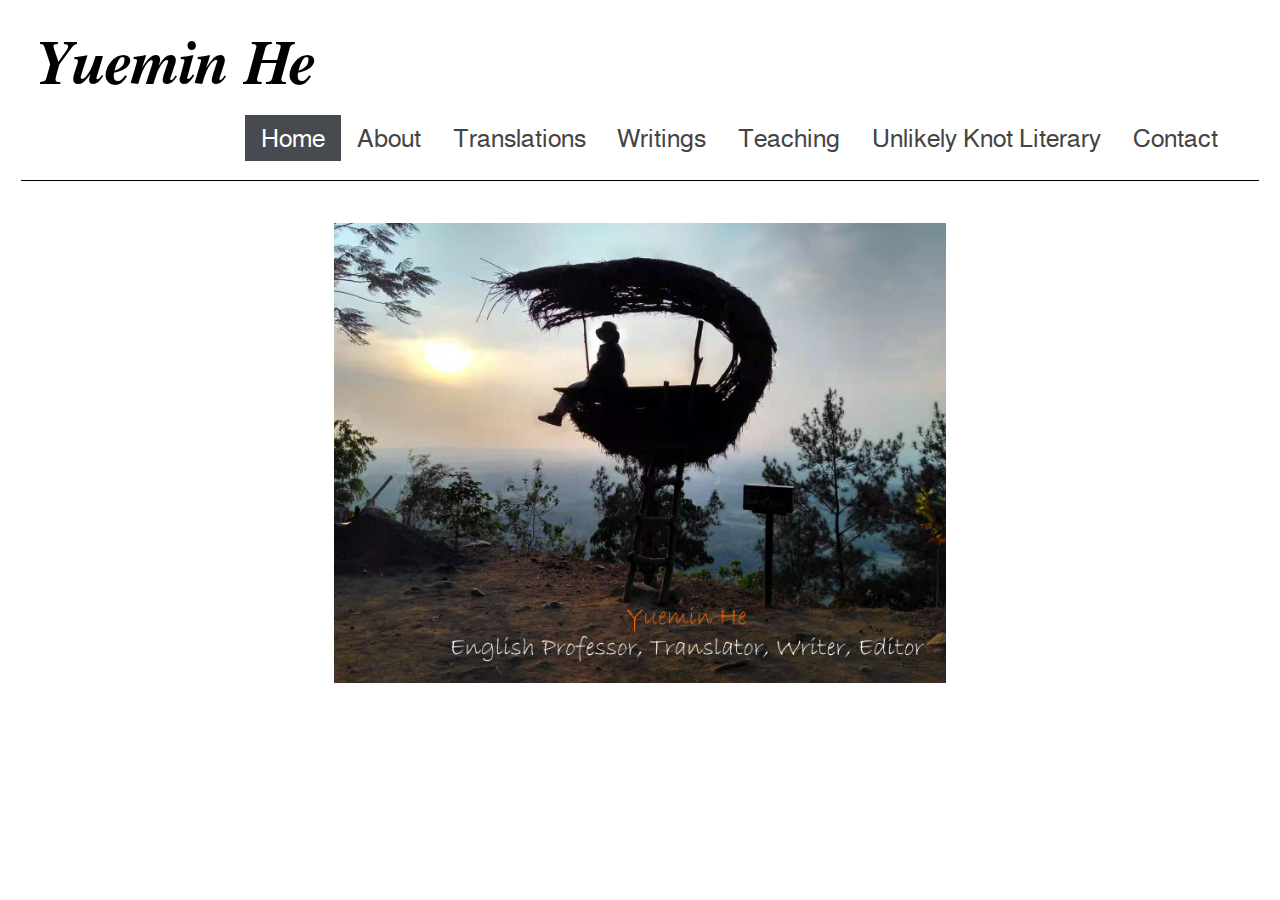
<file: index.html>
<!DOCTYPE html>
<html>
<head>
	<meta name="generator" content="Hugo 0.83.1" />
    <title>Yuemin He </title>
    <link rel="stylesheet" type="text/css" href="https://wanhe1993.github.io/css/fonts.css">
    <link rel="stylesheet" type="text/css" href="https://wanhe1993.github.io/css/fontawesome.css">
    <link rel="stylesheet" type="text/css" href="https://wanhe1993.github.io/css/styles.css">
    
    <link rel="icon" href=https://wanhe1993.github.io/img/icon.png>
    <meta charset="UTF-8">
    <meta name="author" content="Richard Wan">
    <meta name="viewport" content="width=device-width, initial-scale=1.0">
    <link rel="alternate" type="application/rss+xml" href="https://wanhe1993.github.io/index.xml" title="Yuemin He" />
    </head>
<body>
<header class="page-header">
    <div class="myname"> 
        <h2><a href="https://wanhe1993.github.io/">Yuemin He</a></h2> 
    </div>
    <nav>
        <ul class="navbar">
            <li class="activetab">
                <a href="/">
                    <span>Home</span>
                </a>
            </li>
            <li class="">
                <a href="/about/">
                    <span>About</span>
                </a>
            </li>
            <li class="">
                <a href="/translation/">
                    <span>Translations</span>
                </a>
            </li>
            <li class="">
                <a href="/writing/">
                    <span>Writings</span>
                </a>
            </li>
            <li class="">
                <a href="/teaching/">
                    <span>Teaching</span>
                </a>
            </li>
            <li class="">
                <a href="/unlikelyknotliterary/">
                    <span>Unlikely Knot Literary</span>
                </a>
            </li>
            <li class="">
                <a href="/contact/">
                    <span>Contact</span>
                </a>
            </li>
        </ul>
    </nav>
</header>
<div id="content">
    <main>
        
        
        
        
        

        
            <figure class="image-shortcode center" 
         style="width: 29em;">
    <img src="https://wanhe1993.github.io/img/treetop2.jpg"/> 
</figure>


        

        

        

    </main>

        </div>
    </body>
</html>
</file>
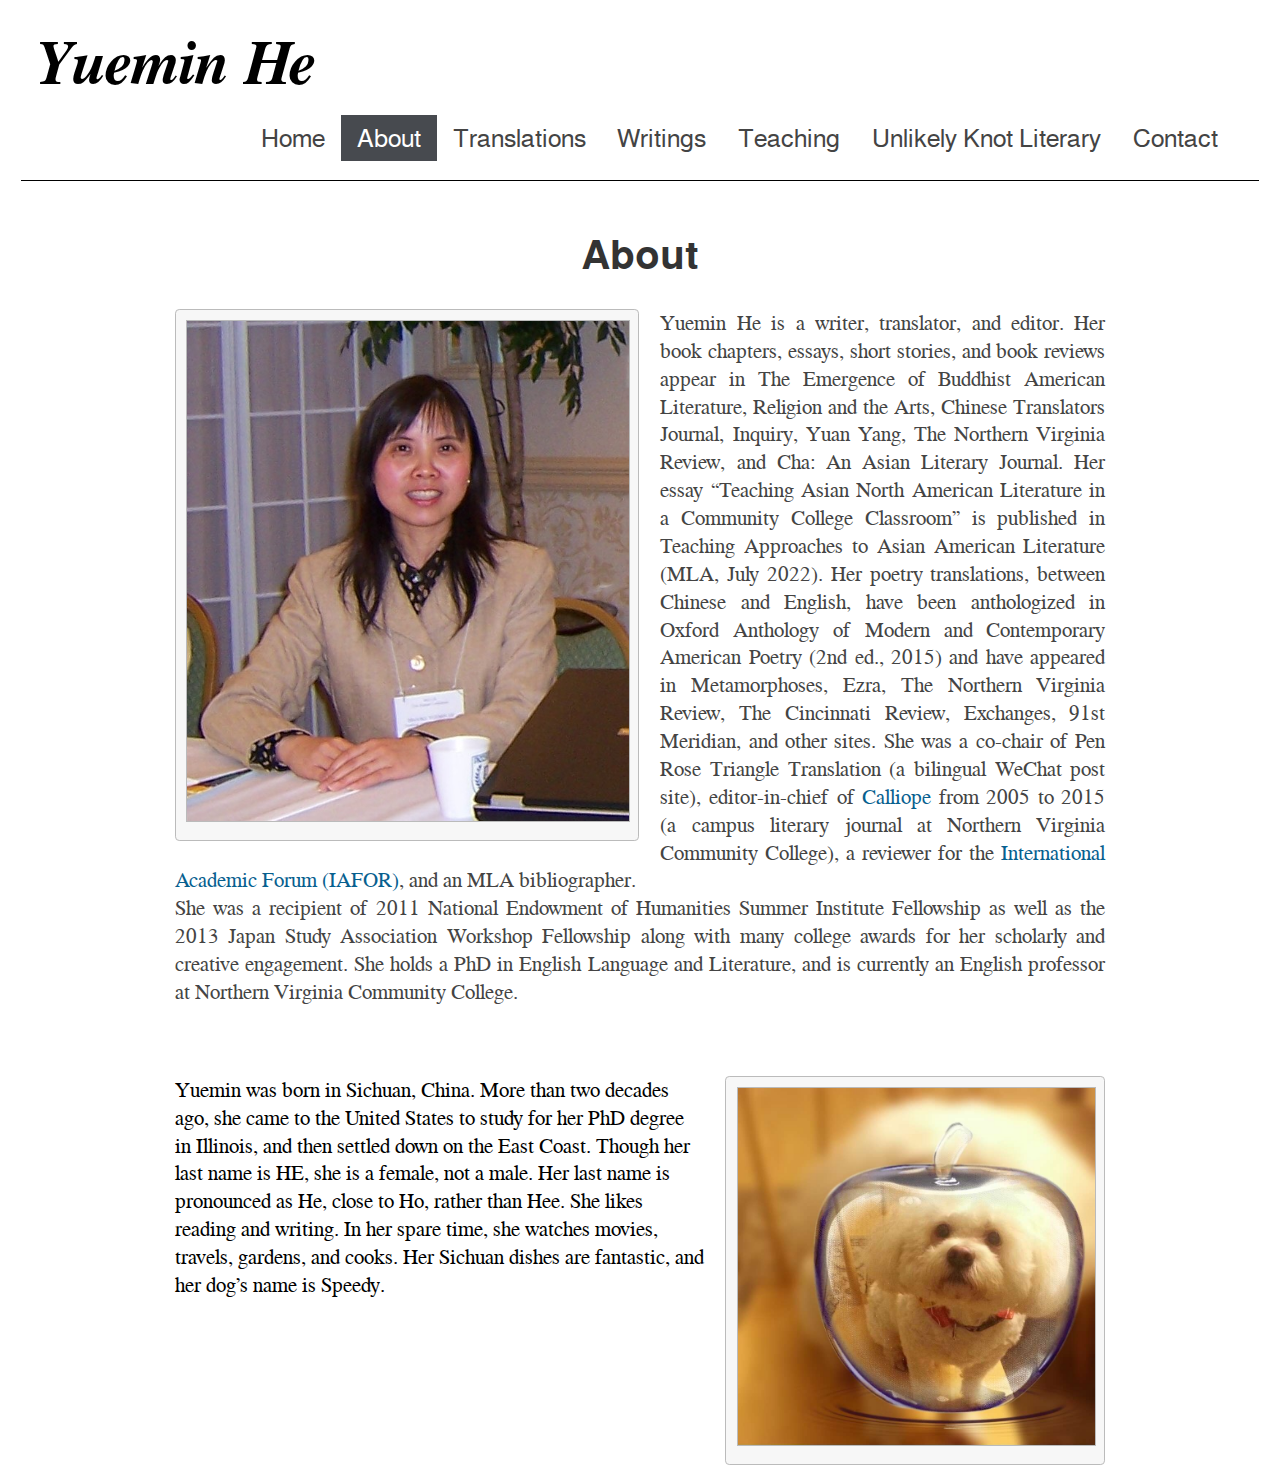
<file: about/index.html>
<!DOCTYPE html>
<html>
<head>
    <title>Yuemin He - About </title>
    <link rel="stylesheet" type="text/css" href="https://wanhe1993.github.io/css/fonts.css">
    <link rel="stylesheet" type="text/css" href="https://wanhe1993.github.io/css/fontawesome.css">
    <link rel="stylesheet" type="text/css" href="https://wanhe1993.github.io/css/styles.css">
    
    <link rel="icon" href=https://wanhe1993.github.io/img/icon.png>
    <meta charset="UTF-8">
    <meta name="author" content="Richard Wan">
    <meta name="viewport" content="width=device-width, initial-scale=1.0">
    </head>
<body>
<header class="page-header">
    <div class="myname"> 
        <h2><a href="https://wanhe1993.github.io/">Yuemin He</a></h2> 
    </div>
    <nav>
        <ul class="navbar">
            <li class="">
                <a href="/">
                    <span>Home</span>
                </a>
            </li>
            <li class="activetab">
                <a href="/about/">
                    <span>About</span>
                </a>
            </li>
            <li class="">
                <a href="/translation/">
                    <span>Translations</span>
                </a>
            </li>
            <li class="">
                <a href="/writing/">
                    <span>Writings</span>
                </a>
            </li>
            <li class="">
                <a href="/teaching/">
                    <span>Teaching</span>
                </a>
            </li>
            <li class="">
                <a href="/unlikelyknotliterary/">
                    <span>Unlikely Knot Literary</span>
                </a>
            </li>
            <li class="">
                <a href="/contact/">
                    <span>Contact</span>
                </a>
            </li>
        </ul>
    </nav>
</header>
<div id="content">
    <main>
        <article>
            
            <h1 class="page-title">About</h1>
            
                <figure class="image-shortcode frame left" 
         style="width: 22em;">
    <img src="https://wanhe1993.github.io/img/work.jpg"/> 
</figure>

<p>Yuemin He is a writer, translator, and editor.
Her book chapters, essays, short stories, and book reviews appear in The Emergence of Buddhist American Literature, Religion and the Arts, Chinese Translators Journal, Inquiry, Yuan Yang, The Northern Virginia Review, and Cha: An Asian Literary Journal.
Her essay “Teaching Asian North American Literature in a Community College Classroom” is published in Teaching Approaches to Asian American Literature (MLA, July 2022).
Her poetry translations, between Chinese and English, have been anthologized in Oxford Anthology of Modern and Contemporary American Poetry (2nd ed., 2015) and have appeared in Metamorphoses, Ezra, The Northern Virginia Review, The Cincinnati Review, Exchanges, 91st Meridian, and other sites.
She was a co-chair of Pen Rose Triangle Translation (a bilingual WeChat post site), editor-in-chief of <a href="https://www.nvcc.edu/calliope/#panel1">Calliope</a> from 2005 to 2015 (a campus literary journal at Northern Virginia Community College), a reviewer for the <a href="https://iafor.org/journal/iafor-journal-of-education/editorial-board/">International Academic Forum (IAFOR)</a>, and an MLA bibliographer.<br>
She was a recipient of 2011 National Endowment of Humanities Summer Institute Fellowship as well as the 2013 Japan Study Association Workshop Fellowship along with many college awards for her scholarly and creative engagement.
She holds a PhD in English Language and Literature, and is currently an English professor at Northern Virginia Community College.</p>
<br/>

<p><figure class="image-shortcode frame right" 
         style="width: 18em;">
    <img src="https://wanhe1993.github.io/img/speedy.jpg"/> 
</figure>

Yuemin was born in Sichuan, China.
More than two decades ago, she came to the United States to study for her PhD degree in Illinois, and then settled down on the East Coast.
Though her last name is HE, she is a female, not a male.
Her last name is pronounced as He, close to Ho, rather than Hee.
She likes reading and writing.
In her spare time, she watches movies, travels, gardens, and cooks.
Her Sichuan dishes are fantastic, and her dog&rsquo;s name is Speedy.</p>

            
        </article>
    </main>

        </div>
    </body>
</html>
</file>
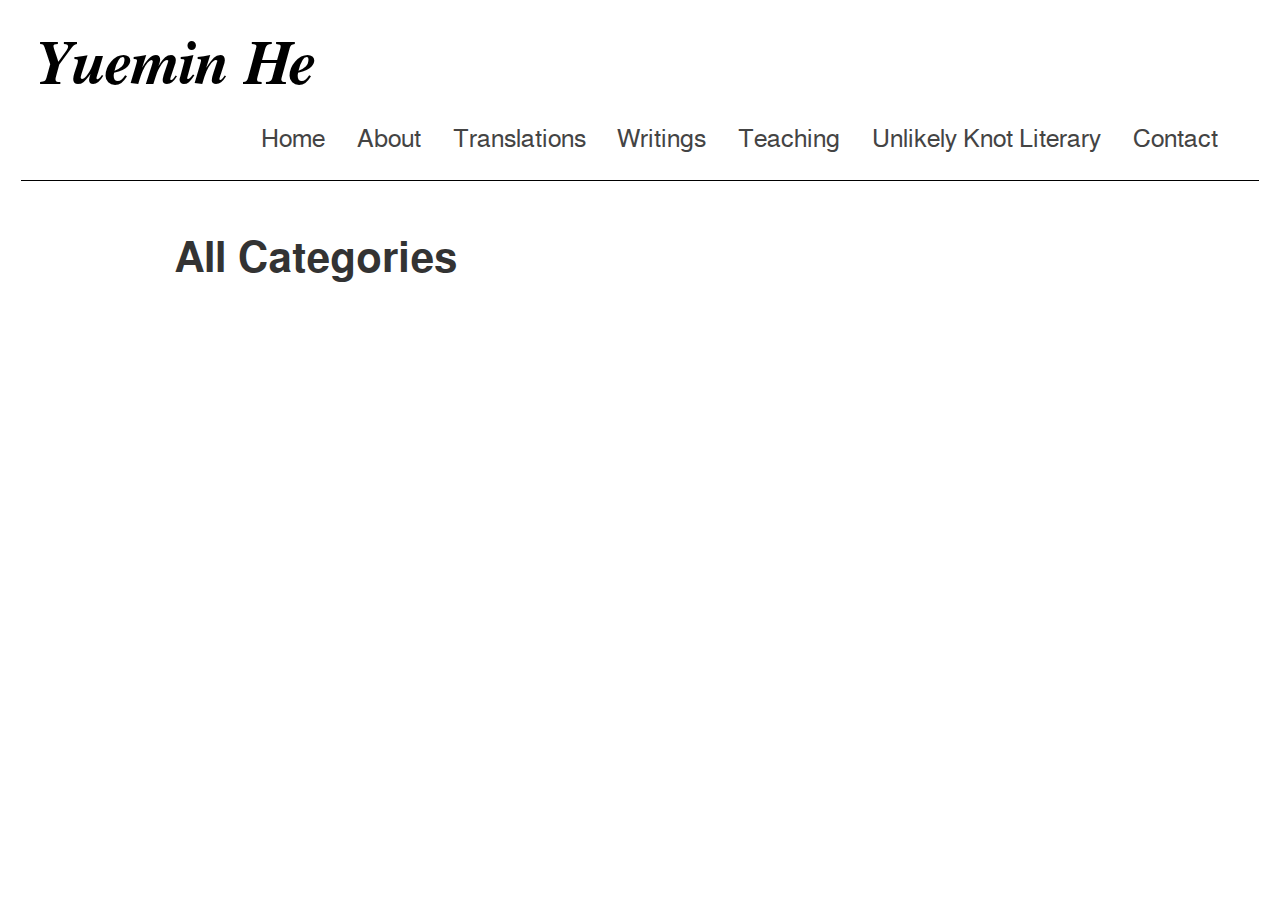
<file: categories/index.html>
<!DOCTYPE html>
<html>
<head>
    <title>Yuemin He - Categories </title>
    <link rel="stylesheet" type="text/css" href="https://wanhe1993.github.io/css/fonts.css">
    <link rel="stylesheet" type="text/css" href="https://wanhe1993.github.io/css/fontawesome.css">
    <link rel="stylesheet" type="text/css" href="https://wanhe1993.github.io/css/styles.css">
    
    <link rel="icon" href=https://wanhe1993.github.io/img/icon.png>
    <meta charset="UTF-8">
    <meta name="author" content="Richard Wan">
    <meta name="viewport" content="width=device-width, initial-scale=1.0">
    <link rel="alternate" type="application/rss+xml" href="https://wanhe1993.github.io/categories/index.xml" title="Yuemin He" />
    </head>
<body>
<header class="page-header">
    <div class="myname"> 
        <h2><a href="https://wanhe1993.github.io/">Yuemin He</a></h2> 
    </div>
    <nav>
        <ul class="navbar">
            <li class="">
                <a href="/">
                    <span>Home</span>
                </a>
            </li>
            <li class="">
                <a href="/about/">
                    <span>About</span>
                </a>
            </li>
            <li class="">
                <a href="/translation/">
                    <span>Translations</span>
                </a>
            </li>
            <li class="">
                <a href="/writing/">
                    <span>Writings</span>
                </a>
            </li>
            <li class="">
                <a href="/teaching/">
                    <span>Teaching</span>
                </a>
            </li>
            <li class="">
                <a href="/unlikelyknotliterary/">
                    <span>Unlikely Knot Literary</span>
                </a>
            </li>
            <li class="">
                <a href="/contact/">
                    <span>Contact</span>
                </a>
            </li>
        </ul>
    </nav>
</header>
<div id="content">
<main>
    <h1>All Categories</h1>

    <ul>
        
    </ul>
</main>

        </div>
    </body>
</html>
</file>
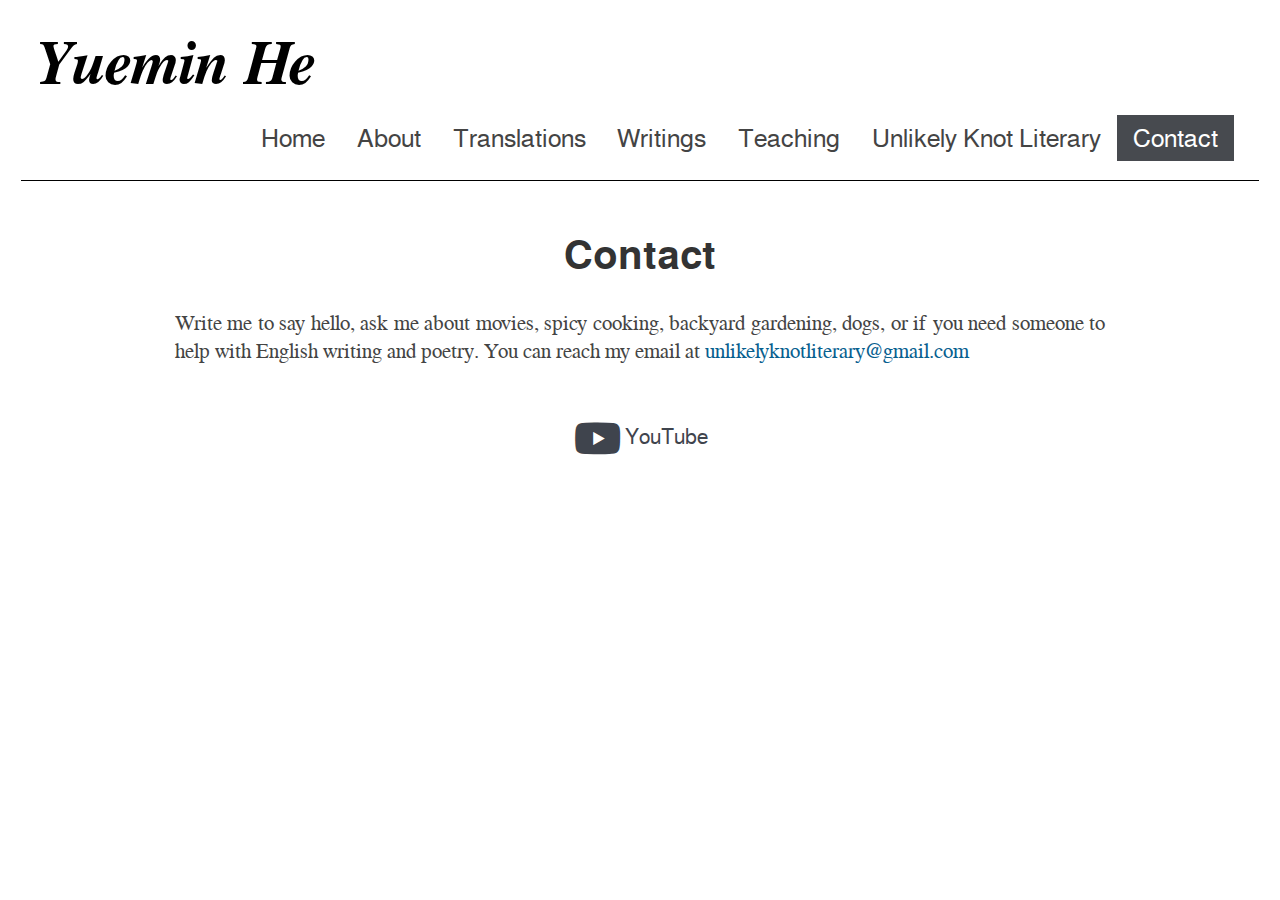
<file: contact/index.html>
<!DOCTYPE html>
<html>
<head>
    <title>Yuemin He - Contact </title>
    <link rel="stylesheet" type="text/css" href="https://wanhe1993.github.io/css/fonts.css">
    <link rel="stylesheet" type="text/css" href="https://wanhe1993.github.io/css/fontawesome.css">
    <link rel="stylesheet" type="text/css" href="https://wanhe1993.github.io/css/styles.css">
    
    <link rel="icon" href=https://wanhe1993.github.io/img/icon.png>
    <meta charset="UTF-8">
    <meta name="author" content="Richard Wan">
    <meta name="viewport" content="width=device-width, initial-scale=1.0">
    </head>
<body>
<header class="page-header">
    <div class="myname"> 
        <h2><a href="https://wanhe1993.github.io/">Yuemin He</a></h2> 
    </div>
    <nav>
        <ul class="navbar">
            <li class="">
                <a href="/">
                    <span>Home</span>
                </a>
            </li>
            <li class="">
                <a href="/about/">
                    <span>About</span>
                </a>
            </li>
            <li class="">
                <a href="/translation/">
                    <span>Translations</span>
                </a>
            </li>
            <li class="">
                <a href="/writing/">
                    <span>Writings</span>
                </a>
            </li>
            <li class="">
                <a href="/teaching/">
                    <span>Teaching</span>
                </a>
            </li>
            <li class="">
                <a href="/unlikelyknotliterary/">
                    <span>Unlikely Knot Literary</span>
                </a>
            </li>
            <li class="activetab">
                <a href="/contact/">
                    <span>Contact</span>
                </a>
            </li>
        </ul>
    </nav>
</header>
<div id="content">
    <main>
        <article>
            
            <h1 class="page-title">Contact</h1>
            
                <p>Write me to say hello, ask me about movies, spicy cooking, backyard gardening, dogs, or if you need someone to help with English writing and poetry.
You can reach my email at <a href="mailto:unlikelyknotliterary@gmail.com">unlikelyknotliterary@gmail.com</a></p>



    <div class="social">
        <ul>
            <li><a href="https://www.youtube.com/channel/UCRYto89wnwBNIxa5qtIwLXQ"><i class="fab fa-youtube fa-fw"></i>YouTube</a></li></ul>
    </div>


<!-- Icons are from Awesome Font, licenced under SIL OFL 1.1 (https://scripts.sil.org/OFL) -->


            
        </article>
    </main>

        </div>
    </body>
</html>
</file>
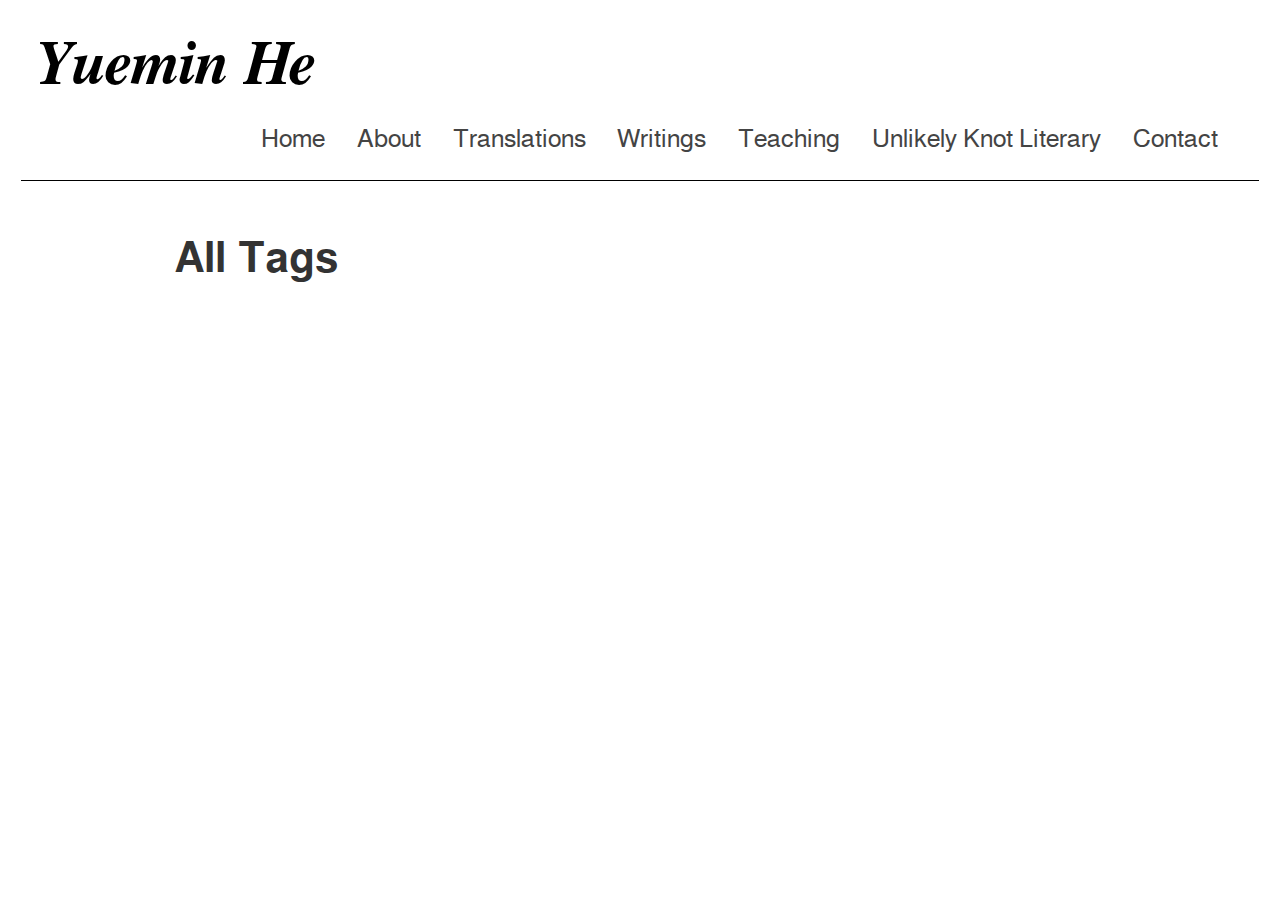
<file: tags/index.html>
<!DOCTYPE html>
<html>
<head>
    <title>Yuemin He - Tags </title>
    <link rel="stylesheet" type="text/css" href="https://wanhe1993.github.io/css/fonts.css">
    <link rel="stylesheet" type="text/css" href="https://wanhe1993.github.io/css/fontawesome.css">
    <link rel="stylesheet" type="text/css" href="https://wanhe1993.github.io/css/styles.css">
    
    <link rel="icon" href=https://wanhe1993.github.io/img/icon.png>
    <meta charset="UTF-8">
    <meta name="author" content="Richard Wan">
    <meta name="viewport" content="width=device-width, initial-scale=1.0">
    <link rel="alternate" type="application/rss+xml" href="https://wanhe1993.github.io/tags/index.xml" title="Yuemin He" />
    </head>
<body>
<header class="page-header">
    <div class="myname"> 
        <h2><a href="https://wanhe1993.github.io/">Yuemin He</a></h2> 
    </div>
    <nav>
        <ul class="navbar">
            <li class="">
                <a href="/">
                    <span>Home</span>
                </a>
            </li>
            <li class="">
                <a href="/about/">
                    <span>About</span>
                </a>
            </li>
            <li class="">
                <a href="/translation/">
                    <span>Translations</span>
                </a>
            </li>
            <li class="">
                <a href="/writing/">
                    <span>Writings</span>
                </a>
            </li>
            <li class="">
                <a href="/teaching/">
                    <span>Teaching</span>
                </a>
            </li>
            <li class="">
                <a href="/unlikelyknotliterary/">
                    <span>Unlikely Knot Literary</span>
                </a>
            </li>
            <li class="">
                <a href="/contact/">
                    <span>Contact</span>
                </a>
            </li>
        </ul>
    </nav>
</header>
<div id="content">
<main>
    <h1>All Tags</h1>

    <ul>
        
    </ul>
</main>

        </div>
    </body>
</html>
</file>
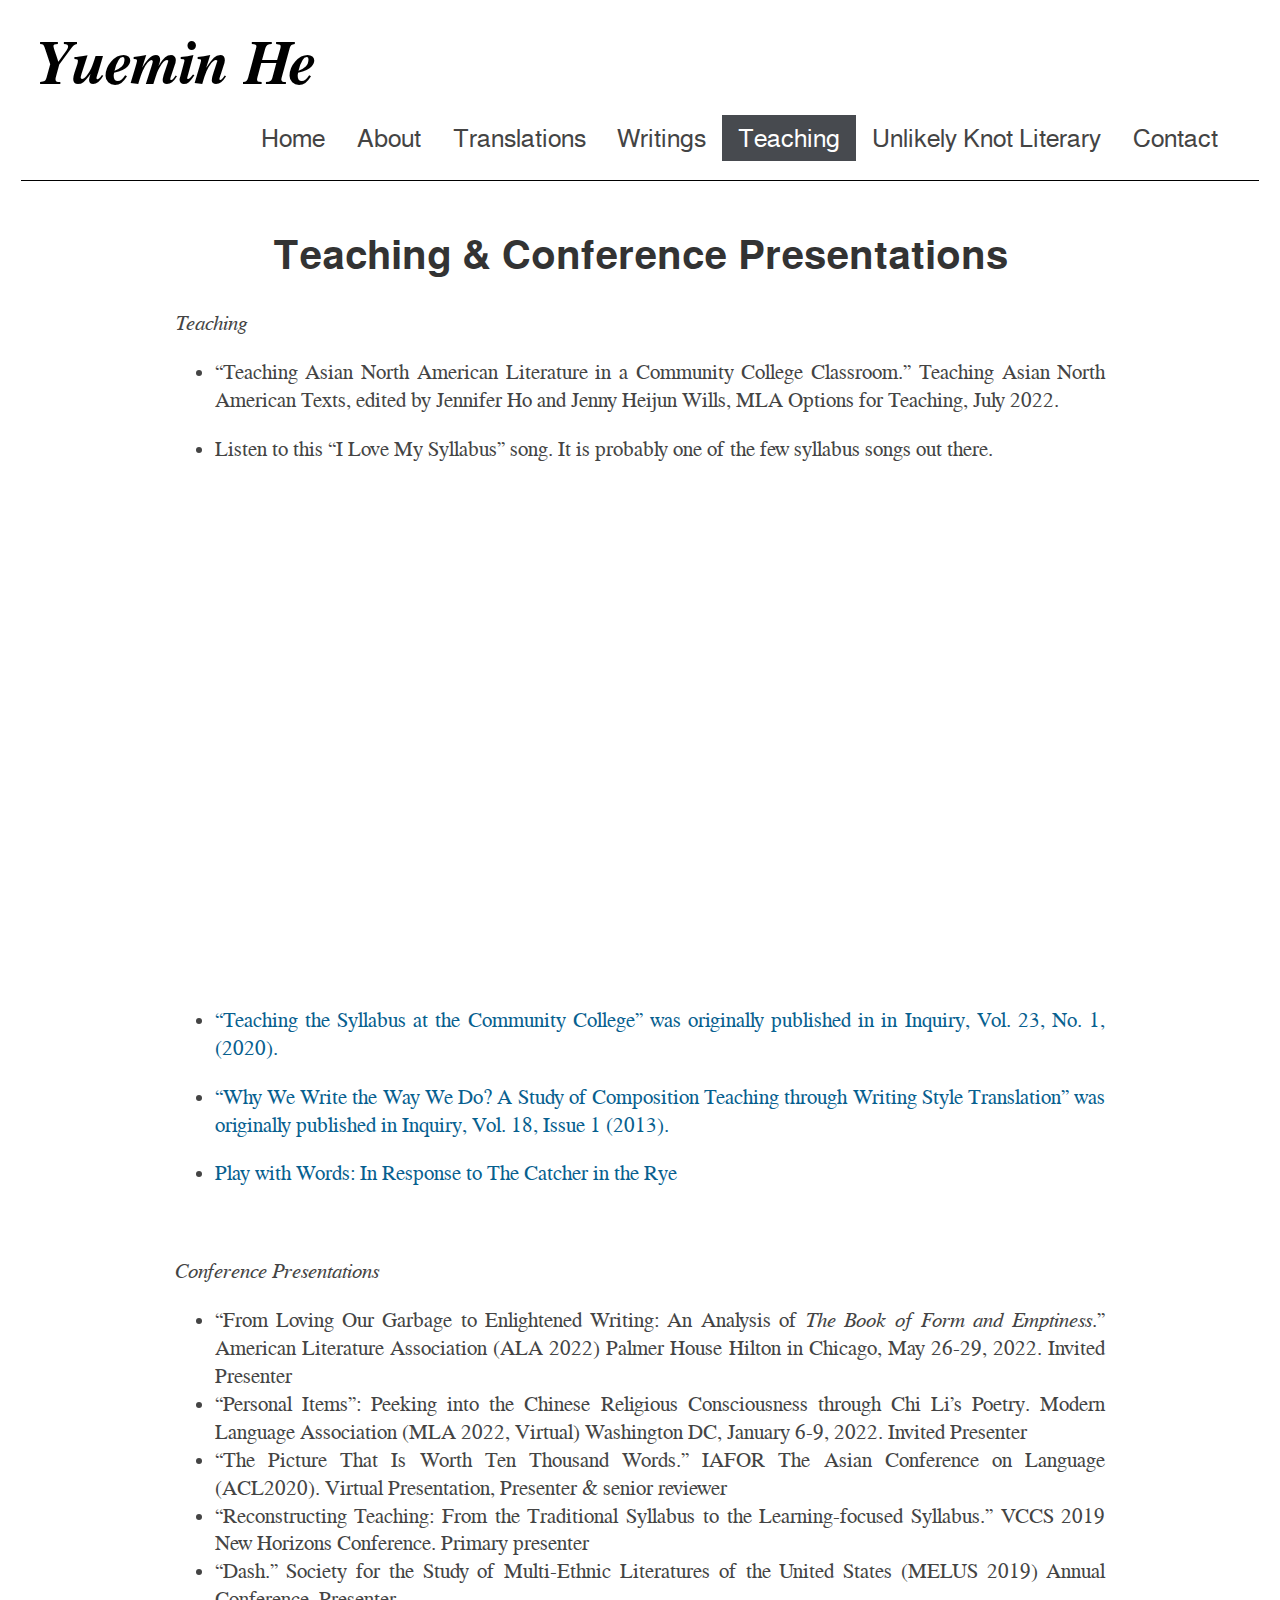
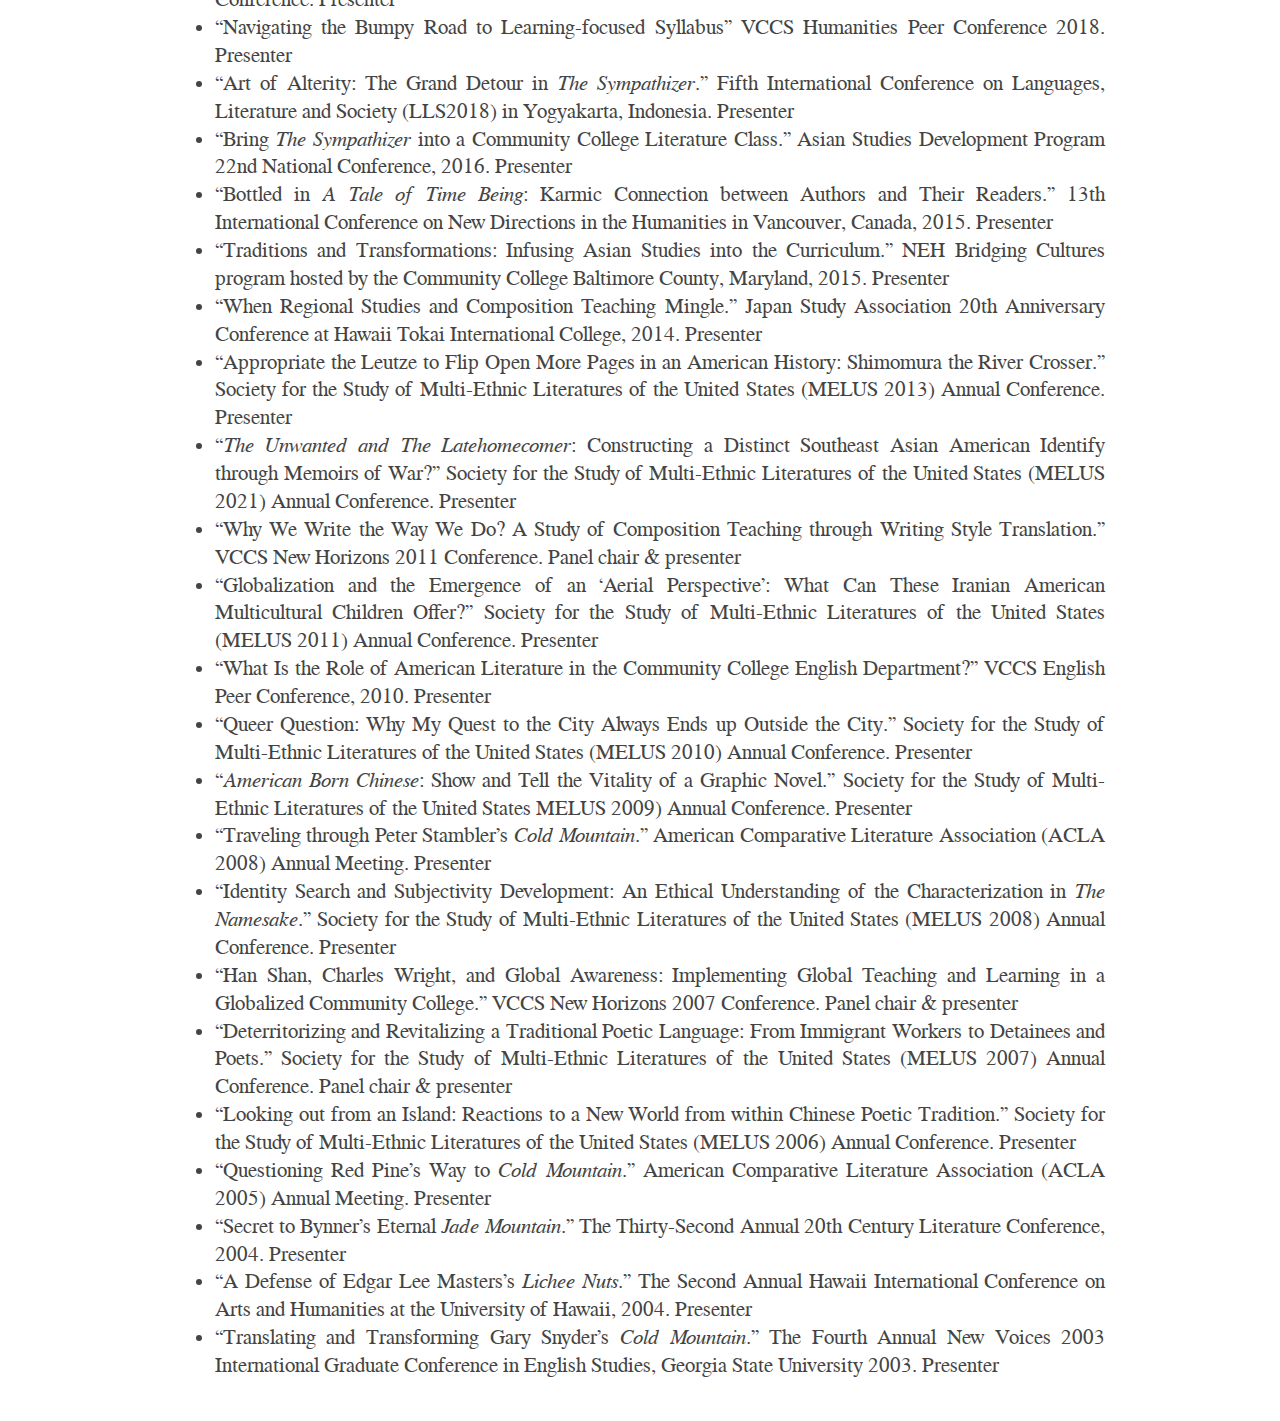
<file: teaching/index.html>
<!DOCTYPE html>
<html>
<head>
    <title>Yuemin He - Teaching &amp; Conference Presentations </title>
    <link rel="stylesheet" type="text/css" href="https://wanhe1993.github.io/css/fonts.css">
    <link rel="stylesheet" type="text/css" href="https://wanhe1993.github.io/css/fontawesome.css">
    <link rel="stylesheet" type="text/css" href="https://wanhe1993.github.io/css/styles.css">
    
    <link rel="icon" href=https://wanhe1993.github.io/img/icon.png>
    <meta charset="UTF-8">
    <meta name="author" content="Richard Wan">
    <meta name="viewport" content="width=device-width, initial-scale=1.0">
    </head>
<body>
<header class="page-header">
    <div class="myname"> 
        <h2><a href="https://wanhe1993.github.io/">Yuemin He</a></h2> 
    </div>
    <nav>
        <ul class="navbar">
            <li class="">
                <a href="/">
                    <span>Home</span>
                </a>
            </li>
            <li class="">
                <a href="/about/">
                    <span>About</span>
                </a>
            </li>
            <li class="">
                <a href="/translation/">
                    <span>Translations</span>
                </a>
            </li>
            <li class="">
                <a href="/writing/">
                    <span>Writings</span>
                </a>
            </li>
            <li class="activetab">
                <a href="/teaching/">
                    <span>Teaching</span>
                </a>
            </li>
            <li class="">
                <a href="/unlikelyknotliterary/">
                    <span>Unlikely Knot Literary</span>
                </a>
            </li>
            <li class="">
                <a href="/contact/">
                    <span>Contact</span>
                </a>
            </li>
        </ul>
    </nav>
</header>
<div id="content">
    <main>
        <article>
            
            <h1 class="page-title">Teaching &amp; Conference Presentations</h1>
            
                <p><em>Teaching</em></p>
<ul>
<li>
<p>“Teaching Asian North American Literature in a Community College Classroom.” Teaching Asian North American Texts, edited by Jennifer Ho and Jenny Heijun Wills, MLA Options for Teaching, July 2022.</p>
</li>
<li>
<p>Listen to this “I Love My Syllabus” song. It is probably one of the few syllabus songs out there.

<div style="position: relative; padding-bottom: 56.25%; height: 0; overflow: hidden;">
  <iframe src="https://www.youtube.com/embed/gZKgPnNTIxY" style="position: absolute; top: 0; left: 0; width: 100%; height: 100%; border:0;" allowfullscreen title="I Love My Syllabus"></iframe>
</div>
</p>
</li>
<li>
<p><a href="https://commons.vccs.edu/inquiry/vol23/iss1/7/">&ldquo;Teaching the Syllabus at the Community College&rdquo; was originally published in in Inquiry, Vol. 23, No. 1, (2020).</a></p>
</li>
<li>
<p><a href="https://commons.vccs.edu/inquiry/vol18/iss1/8/">&ldquo;Why We Write the Way We Do? A Study of Composition Teaching through Writing Style Translation&rdquo; was originally published in Inquiry, Vol. 18, Issue 1 (2013).</a></p>
</li>
<li>
<p><a href="/doc/Play_with_Words_in_Response_to_The_Catcher_in_the_Rye.pdf">Play with Words: In Response to The Catcher in the Rye</a></p>
</li>
</ul>
<br/>

<p><em>Conference Presentations</em></p>
<ul>
<li>“From Loving Our Garbage to Enlightened Writing: An Analysis of <em>The Book of Form and Emptiness</em>.” American Literature Association (ALA 2022) Palmer House Hilton in Chicago, May 26-29, 2022. Invited Presenter</li>
<li>“Personal Items”: Peeking into the Chinese Religious Consciousness through Chi Li’s Poetry. Modern Language Association (MLA 2022, Virtual) Washington DC, January 6-9, 2022. Invited Presenter</li>
<li>“The Picture That Is Worth Ten Thousand Words.” IAFOR The Asian Conference on Language (ACL2020). Virtual Presentation, Presenter &amp; senior reviewer</li>
<li>“Reconstructing Teaching: From the Traditional Syllabus to the Learning-focused Syllabus.” VCCS 2019 New Horizons Conference. Primary presenter</li>
<li>“Dash.” Society for the Study of Multi-Ethnic Literatures of the United States (MELUS 2019) Annual Conference. Presenter</li>
<li>“Navigating the Bumpy Road to Learning-focused Syllabus” VCCS Humanities Peer Conference 2018. Presenter</li>
<li>“Art of Alterity: The Grand Detour in <em>The Sympathizer</em>.” Fifth International Conference on Languages, Literature and Society (LLS2018) in Yogyakarta, Indonesia. Presenter</li>
<li>“Bring <em>The Sympathizer</em> into a Community College Literature Class.” Asian Studies Development Program 22nd National Conference, 2016. Presenter</li>
<li>“Bottled in <em>A Tale of Time Being</em>: Karmic Connection between Authors and Their Readers.” 13th International Conference on New Directions in the Humanities in Vancouver, Canada, 2015. Presenter</li>
<li>“Traditions and Transformations: Infusing Asian Studies into the Curriculum.” NEH Bridging Cultures program hosted by the Community College Baltimore County, Maryland, 2015. Presenter</li>
<li>“When Regional Studies and Composition Teaching Mingle.” Japan Study Association 20th Anniversary Conference at Hawaii Tokai International College, 2014. Presenter</li>
<li>“Appropriate the Leutze to Flip Open More Pages in an American History: Shimomura the River Crosser.” Society for the Study of Multi-Ethnic Literatures of the United States (MELUS 2013) Annual Conference. Presenter</li>
<li>“<em>The Unwanted and The Latehomecomer</em>: Constructing a Distinct Southeast Asian American Identify through Memoirs of War?” Society for the Study of Multi-Ethnic Literatures of the United States (MELUS 2021) Annual Conference. Presenter</li>
<li>“Why We Write the Way We Do? A Study of Composition Teaching through Writing Style Translation.” VCCS New Horizons 2011 Conference. Panel chair &amp; presenter</li>
<li>“Globalization and the Emergence of an ‘Aerial Perspective’: What Can These Iranian American Multicultural Children Offer?” Society for the Study of Multi-Ethnic Literatures of the United States (MELUS 2011) Annual Conference. Presenter</li>
<li>“What Is the Role of American Literature in the Community College English Department?” VCCS English Peer Conference, 2010. Presenter</li>
<li>“Queer Question: Why My Quest to the City Always Ends up Outside the City.” Society for the Study of Multi-Ethnic Literatures of the United States (MELUS 2010) Annual Conference. Presenter</li>
<li>“<em>American Born Chinese</em>: Show and Tell the Vitality of a Graphic Novel.” Society for the Study of Multi-Ethnic Literatures of the United States MELUS 2009) Annual Conference. Presenter</li>
<li>“Traveling through Peter Stambler’s <em>Cold Mountain</em>.” American Comparative Literature Association (ACLA 2008) Annual Meeting. Presenter</li>
<li>“Identity Search and Subjectivity Development: An Ethical Understanding of the Characterization in <em>The Namesake</em>.” Society for the Study of Multi-Ethnic Literatures of the United States (MELUS 2008) Annual Conference. Presenter</li>
<li>“Han Shan, Charles Wright, and Global Awareness: Implementing Global Teaching and Learning in a Globalized Community College.” VCCS New Horizons 2007 Conference. Panel chair &amp; presenter</li>
<li>“Deterritorizing and Revitalizing a Traditional Poetic Language: From Immigrant Workers to Detainees and Poets.” Society for the Study of Multi-Ethnic Literatures of the United States (MELUS 2007) Annual Conference.  Panel chair &amp; presenter</li>
<li>“Looking out from an Island: Reactions to a New World from within Chinese Poetic Tradition.” Society for the Study of Multi-Ethnic Literatures of the United States (MELUS 2006) Annual Conference. Presenter</li>
<li>“Questioning Red Pine’s Way to <em>Cold Mountain</em>.” American Comparative Literature Association (ACLA 2005) Annual Meeting. Presenter</li>
<li>“Secret to Bynner’s Eternal <em>Jade Mountain</em>.” The Thirty-Second Annual 20th Century Literature Conference, 2004. Presenter</li>
<li>“A Defense of Edgar Lee Masters’s <em>Lichee Nuts</em>.” The Second Annual Hawaii International Conference on Arts and Humanities at the University of Hawaii, 2004. Presenter</li>
<li>“Translating and Transforming Gary Snyder’s <em>Cold Mountain</em>.” The Fourth Annual New Voices 2003 International Graduate Conference in English Studies, Georgia State University 2003. Presenter</li>
</ul>

            
        </article>
    </main>

        </div>
    </body>
</html>
</file>
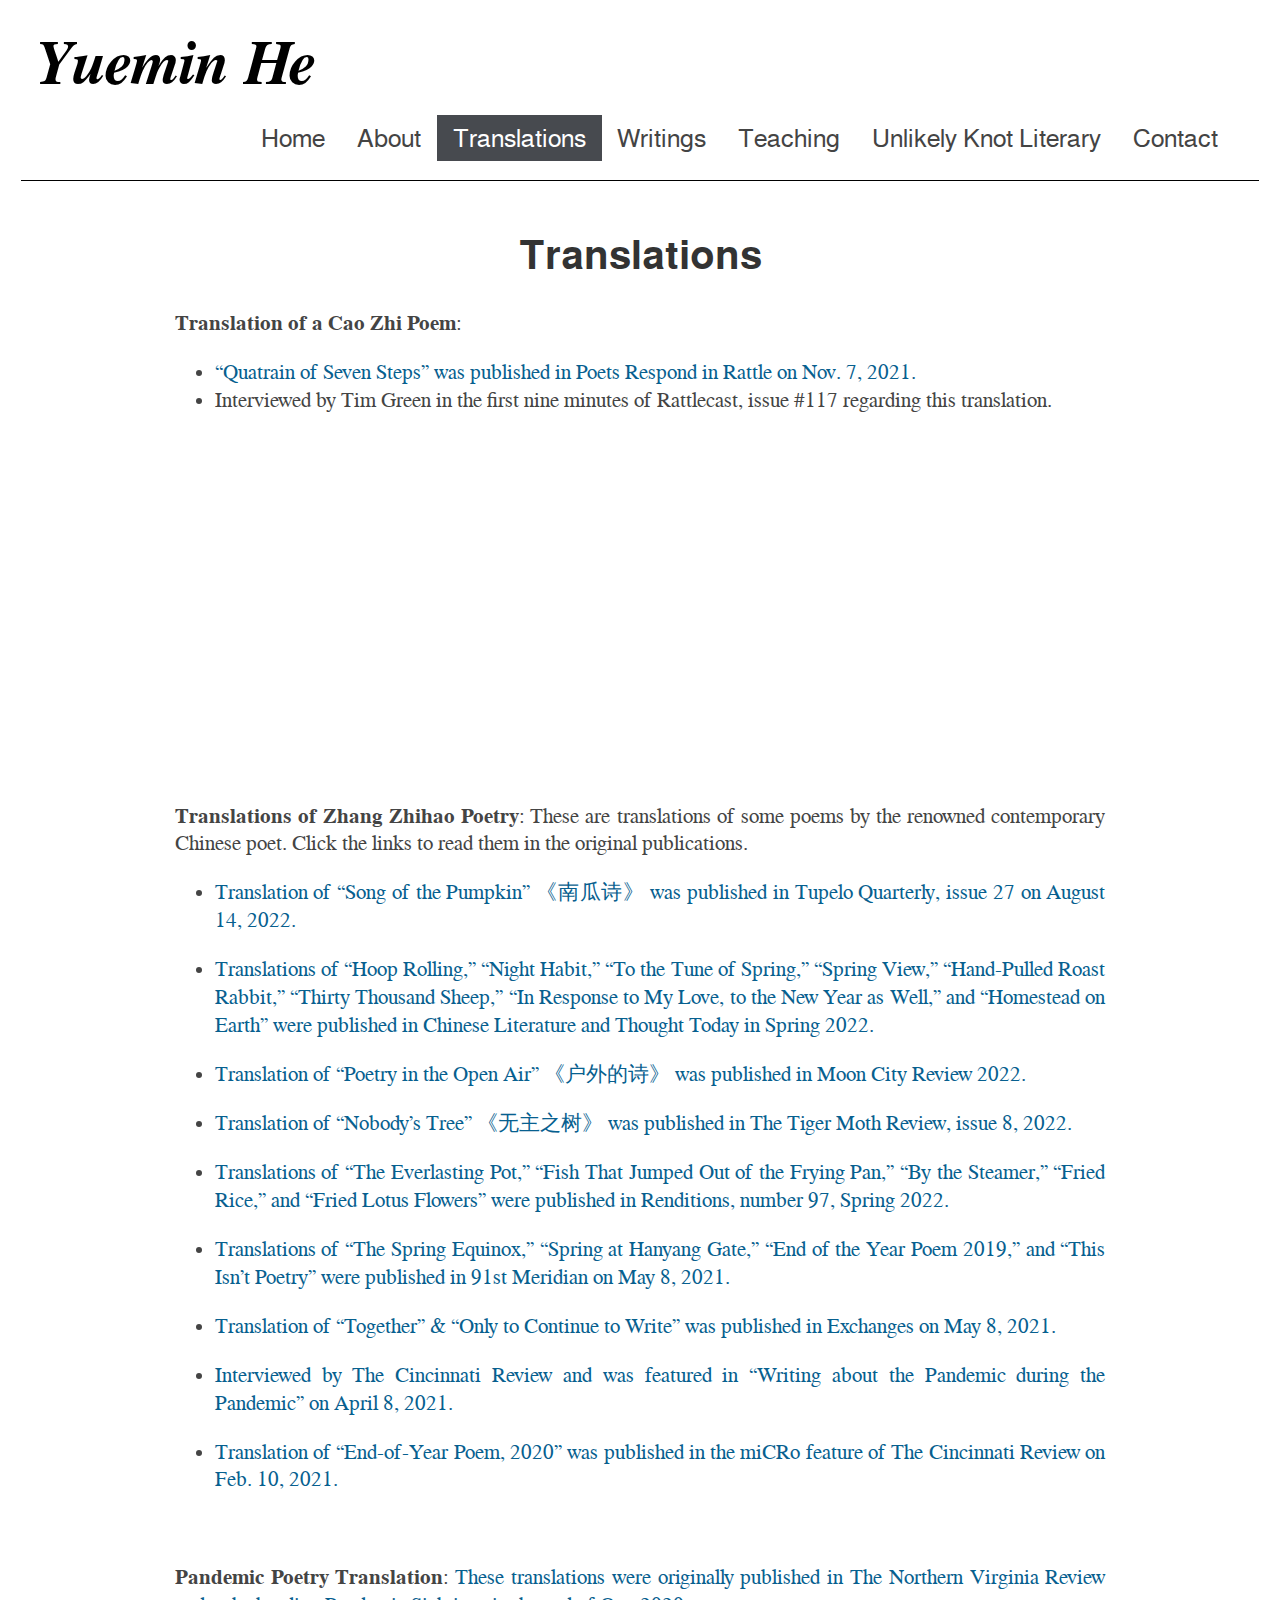
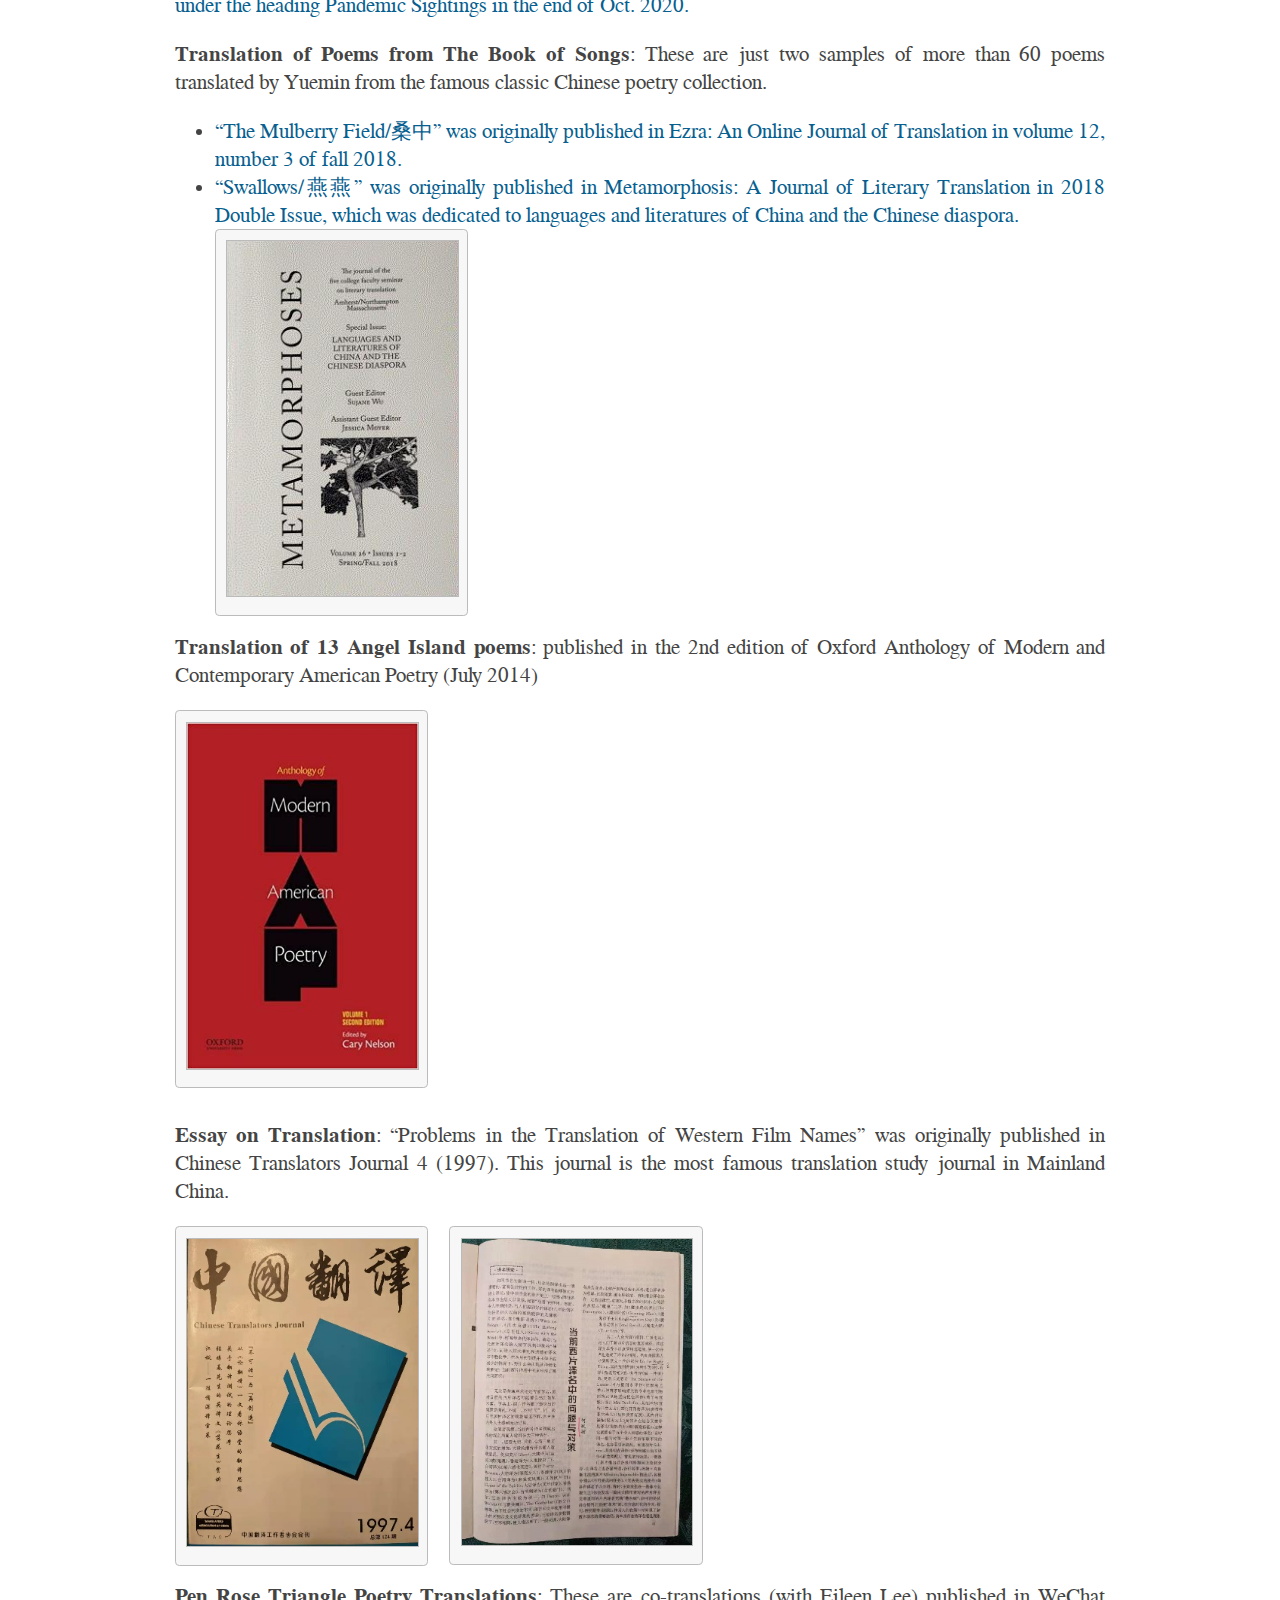
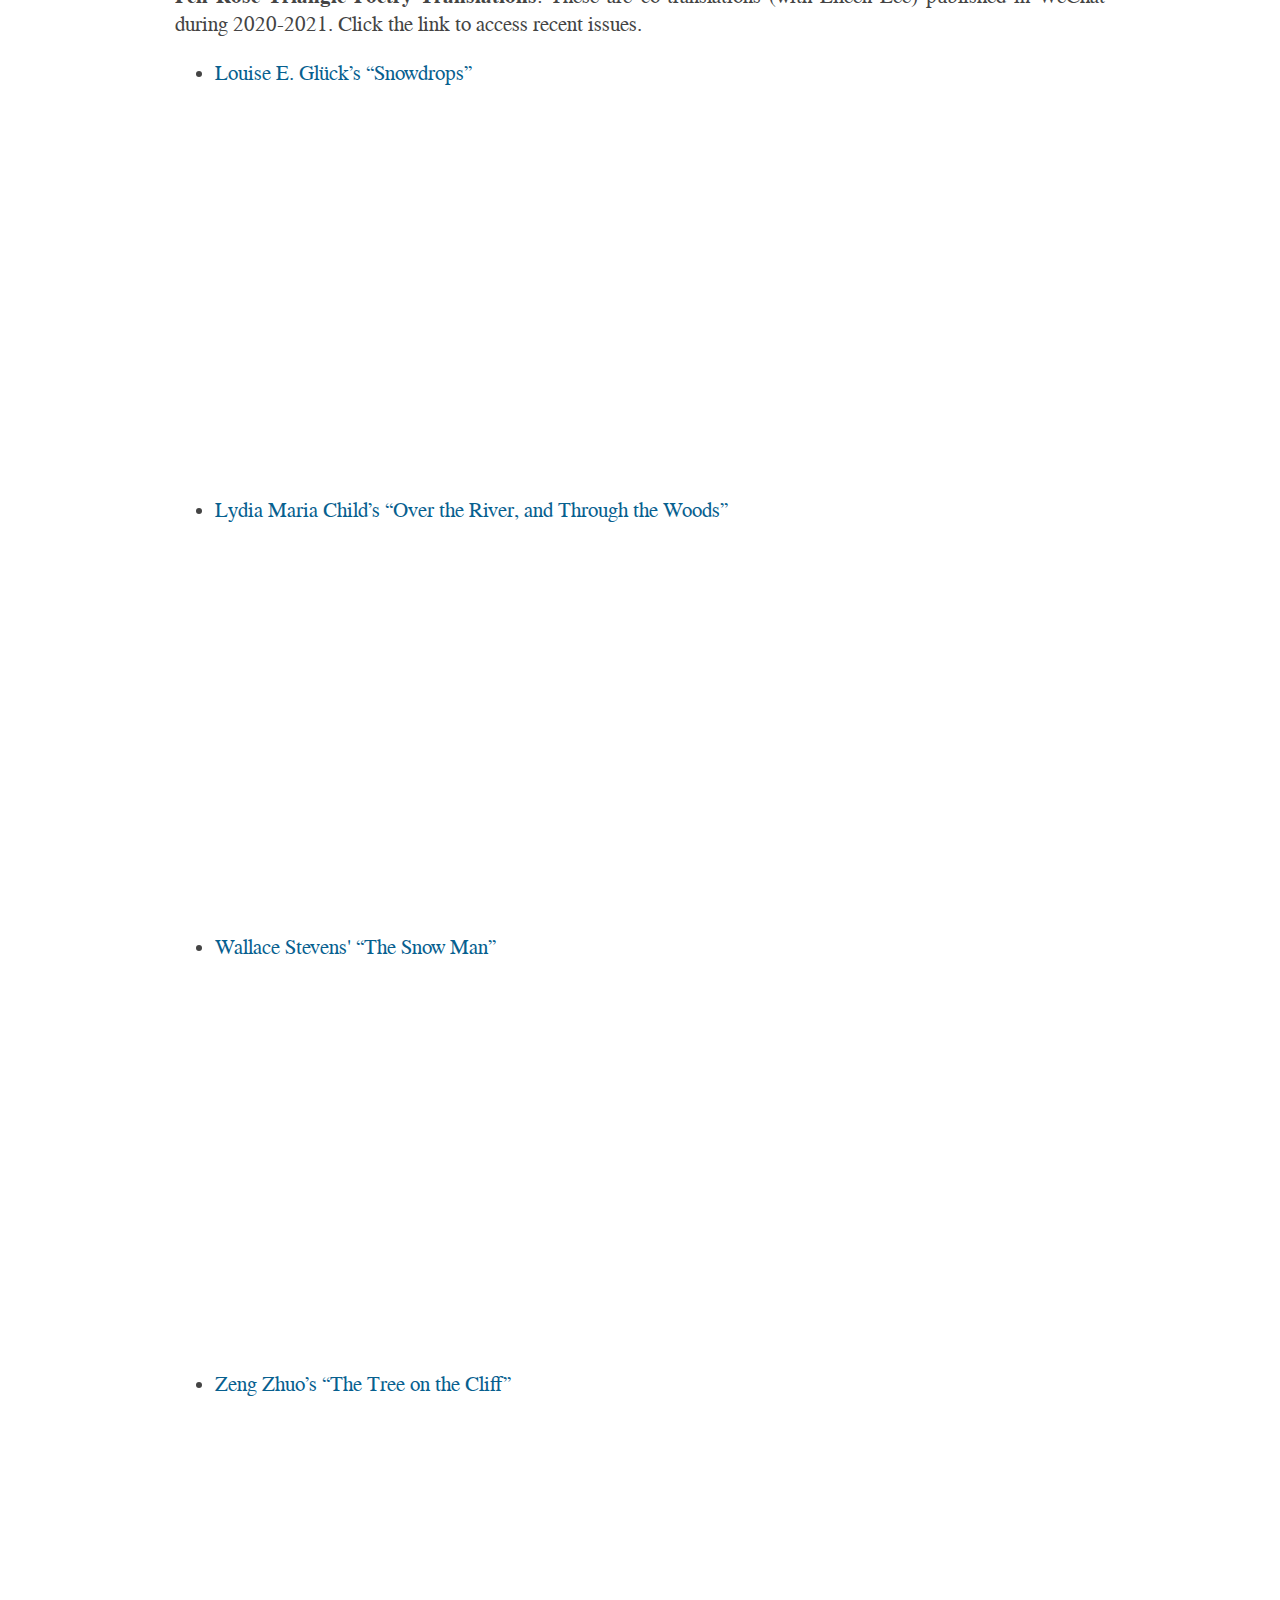
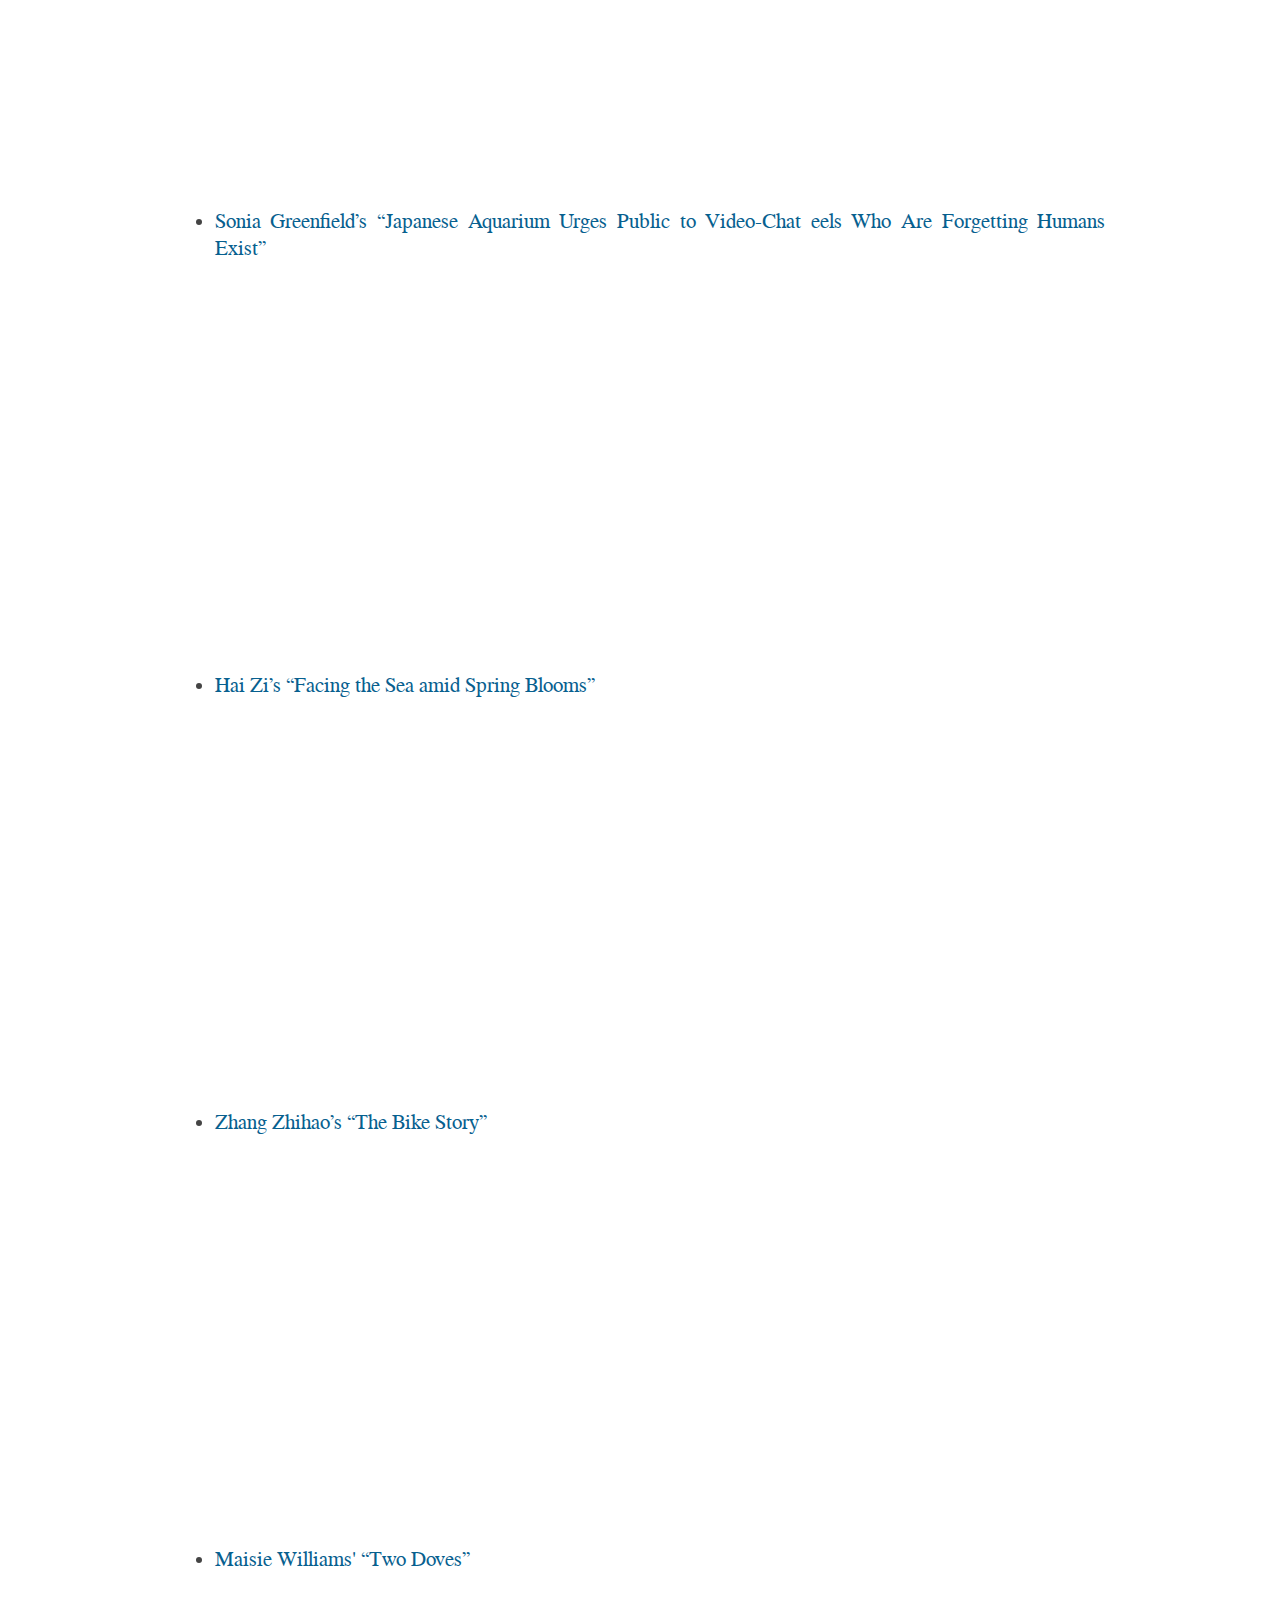
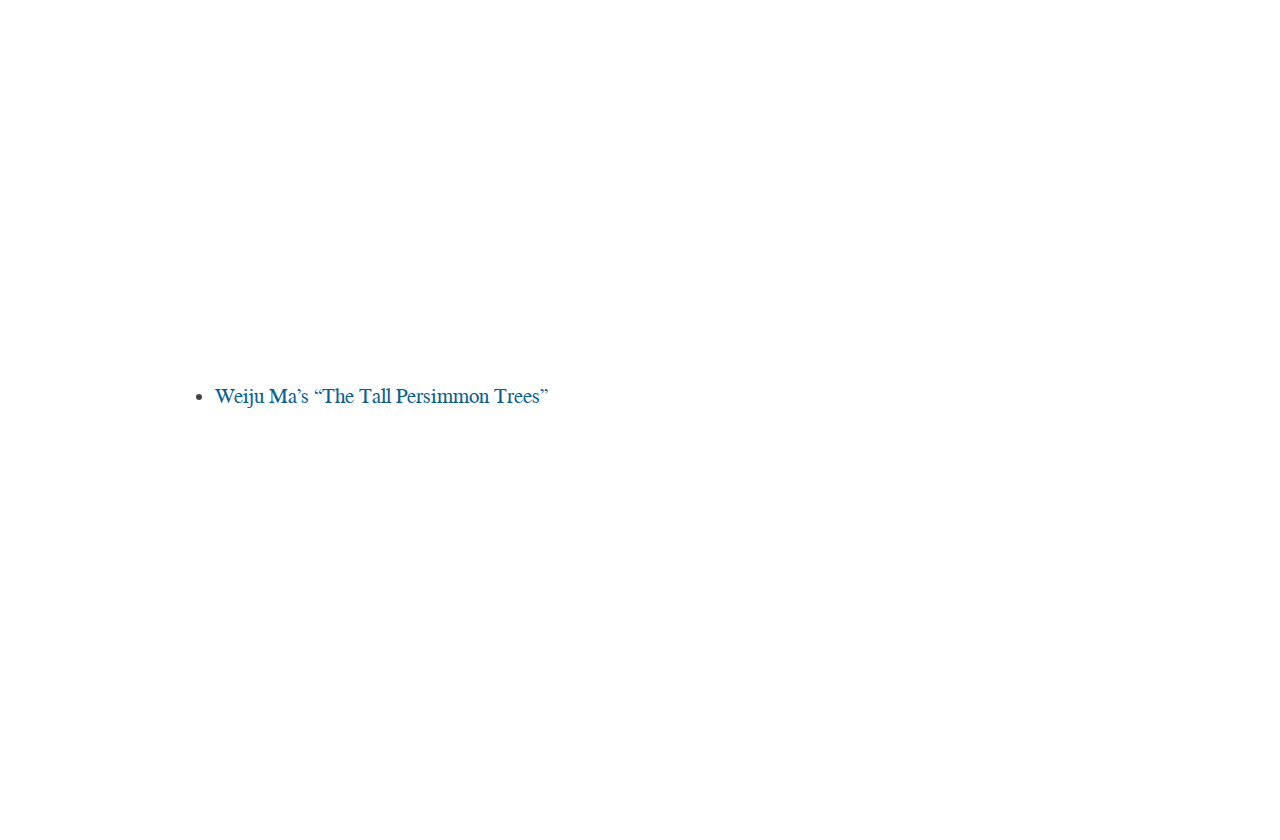
<file: translation/index.html>
<!DOCTYPE html>
<html>
<head>
    <title>Yuemin He - Translations </title>
    <link rel="stylesheet" type="text/css" href="https://wanhe1993.github.io/css/fonts.css">
    <link rel="stylesheet" type="text/css" href="https://wanhe1993.github.io/css/fontawesome.css">
    <link rel="stylesheet" type="text/css" href="https://wanhe1993.github.io/css/styles.css">
    
    <link rel="icon" href=https://wanhe1993.github.io/img/icon.png>
    <meta charset="UTF-8">
    <meta name="author" content="Richard Wan">
    <meta name="viewport" content="width=device-width, initial-scale=1.0">
    </head>
<body>
<header class="page-header">
    <div class="myname"> 
        <h2><a href="https://wanhe1993.github.io/">Yuemin He</a></h2> 
    </div>
    <nav>
        <ul class="navbar">
            <li class="">
                <a href="/">
                    <span>Home</span>
                </a>
            </li>
            <li class="">
                <a href="/about/">
                    <span>About</span>
                </a>
            </li>
            <li class="activetab">
                <a href="/translation/">
                    <span>Translations</span>
                </a>
            </li>
            <li class="">
                <a href="/writing/">
                    <span>Writings</span>
                </a>
            </li>
            <li class="">
                <a href="/teaching/">
                    <span>Teaching</span>
                </a>
            </li>
            <li class="">
                <a href="/unlikelyknotliterary/">
                    <span>Unlikely Knot Literary</span>
                </a>
            </li>
            <li class="">
                <a href="/contact/">
                    <span>Contact</span>
                </a>
            </li>
        </ul>
    </nav>
</header>
<div id="content">
    <main>
        <article>
            
            <h1 class="page-title">Translations</h1>
            
                <p><strong>Translation of a Cao Zhi Poem</strong>:</p>
<ul>
<li><a href="https://www.rattle.com/quatrain-of-seven-steps-by-cao-zhi/">&ldquo;Quatrain of Seven Steps&rdquo; was published in Poets Respond in Rattle on Nov. 7, 2021.</a></li>
<li>Interviewed by Tim Green in the first nine minutes of Rattlecast, issue #117 regarding this translation.


<div class="embed video-player" style="text-align:center;">
<iframe id="ytplayer" type="text/html" width="640" height="360" src="https://www.youtube.com/embed/1KaiX64zAo4" frameborder="0" allowfullscreen>
</iframe>
</div>



</li>
</ul>
<p><strong>Translations of Zhang Zhihao Poetry</strong>: These are translations of some poems by the renowned contemporary Chinese poet. Click the links to read them in the original publications.</p>
<ul>
<li>
<p><a href="https://www.tupeloquarterly.com/translation/zhang-zhihao-song-of-the-pumpkin-translated-by-yuemin-he/">Translation of “Song of the Pumpkin” 《南瓜诗》 was published in Tupelo Quarterly, issue 27 on August 14, 2022.</a></p>
</li>
<li>
<p><a href="https://clt.oucreate.com/">Translations of “Hoop Rolling,” “Night Habit,” “To the Tune of Spring,” “Spring View,” “Hand-Pulled Roast Rabbit,” “Thirty Thousand Sheep,” “In Response to My Love, to the New Year as Well,” and “Homestead on Earth” were published in Chinese Literature and Thought Today in Spring 2022.</a></p>
</li>
<li>
<p><a href="http://www.mooncityreview.com/?cat=2">Translation of “Poetry in the Open Air” 《户外的诗》 was published in Moon City Review 2022.</a></p>
</li>
<li>
<p><a href="https://static1.squarespace.com/static/5d235447122a86000179e4fc/t/62da568c3c70ec60d1af4e05/1658476327715/The+Tiger+Moth+Review+Issue+8">Translation of “Nobody’s Tree” 《无主之树》 was published in The Tiger Moth Review, issue 8, 2022.</a></p>
</li>
<li>
<p><a href="https://www.cuhk.edu.hk/rct/toc/toc_b97.html">Translations of “The Everlasting Pot,” “Fish That Jumped Out of the Frying Pan,” “By the Steamer,” “Fried Rice,” and “Fried Lotus Flowers” were published in Renditions, number 97, Spring 2022.</a></p>
</li>
<li>
<p><a href="https://iwp.uiowa.edu/91st/vol11-num1">Translations of &ldquo;The Spring Equinox,&rdquo; &ldquo;Spring at Hanyang Gate,&rdquo; &ldquo;End of the Year Poem 2019,&rdquo; and &ldquo;This Isn’t Poetry&rdquo; were published in 91st Meridian on May 8, 2021.</a></p>
</li>
<li>
<p><a href="https://exchanges.uiowa.edu/issues/without/two-poems/">Translation of &ldquo;Together&rdquo; &amp; &ldquo;Only to Continue to Write&rdquo; was published in Exchanges on May 8, 2021.</a></p>
</li>
<li>
<p><a href="https://www.cincinnatireview.com/writing-landscape/writing-about-the-pandemic-during-the-pandemic/">Interviewed by The Cincinnati Review and was featured in &ldquo;Writing about the Pandemic during the Pandemic&rdquo; on April 8, 2021.</a></p>
</li>
<li>
<p><a href="https://www.cincinnatireview.com/micro/micro-end-of-the-year-poem-2020-by-zhihao-zhang/">Translation of &ldquo;End-of-Year Poem, 2020&rdquo; was published in the miCRo feature of The Cincinnati Review on Feb. 10, 2021.</a></p>
</li>
</ul>
<br/>

<p><strong>Pandemic Poetry Translation</strong>: <a href="https://blogs.nvcc.edu/tnvr/pandemic/">These translations were originally published in The Northern Virginia Review under the heading Pandemic Sightings in the end of Oct. 2020.</a></p>
<p><strong>Translation of Poems from The Book of Songs</strong>: These are just two samples of more than 60 poems translated by Yuemin from the famous classic Chinese poetry collection.</p>
<ul>
<li><a href="http://www.ezratranslation.com/volume-12/">“The Mulberry Field/桑中” was originally published in Ezra: An Online Journal of Translation in volume 12, number 3 of fall 2018.</a></li>
<li><a href="/doc/Swallows.pdf">&ldquo;Swallows/燕燕&rdquo; was originally published in Metamorphosis: A Journal of Literary Translation in 2018 Double Issue, which was dedicated to languages and literatures of China and the Chinese diaspora.</a>
<figure class="image-shortcode frame left" 
         style="width: 12em;">
    <img src="https://wanhe1993.github.io/img/metamorphoses.jpg"/> 
</figure>
</li>
</ul>
<br/><br/><br/><br/><br/><br/><br/><br/><br/><br/><br/><br/><br/>

<p><strong>Translation of 13 Angel Island poems</strong>: published in the 2nd edition of Oxford Anthology of Modern and Contemporary American Poetry (July 2014)
<figure class="image-shortcode frame left" 
         style="width: 12em;">
    <img src="https://wanhe1993.github.io/img/modernamericanpoetry.jpg"/> 
</figure>
</p>
<br/><br/><br/><br/><br/><br/><br/><br/><br/><br/><br/><br/><br/><br/>

<p><strong>Essay on Translation</strong>: &ldquo;Problems in the Translation of Western Film Names&rdquo; was originally published in Chinese Translators Journal 4 (1997).
This journal is the most famous translation study journal in Mainland China.
<figure class="image-shortcode frame left" 
         style="width: 12em;">
    <img src="https://wanhe1993.github.io/img/chinesetranslators1.jpg"/> 
</figure>

<figure class="image-shortcode frame left" 
         style="width: 12em;">
    <img src="https://wanhe1993.github.io/img/chinesetranslators2.jpg"/> 
</figure>
</p>
<br/><br/><br/><br/><br/><br/><br/><br/><br/><br/><br/><br/>

<p><strong>Pen Rose Triangle Poetry Translations</strong>: These are co-translations (with Eileen Lee) published in WeChat during 2020-2021. Click the link to access recent issues.</p>
<ul>
<li>
<p><a href="https://mp.weixin.qq.com/s/MPKa1soqoxauN%0Em6597lzjg">Louise E. Glück&rsquo;s &ldquo;Snowdrops&rdquo;</a>


<div class="embed video-player" style="text-align:center;">
<iframe id="ytplayer" type="text/html" width="640" height="360" src="https://www.youtube.com/embed/hfw7au-v-40" frameborder="0" allowfullscreen>
</iframe>
</div>



</p>
</li>
<li>
<p><a href="https://mp.weixin.qq.com/s/SLrvDh9KXcnQbAB5DFA5-w">Lydia Maria Child&rsquo;s &ldquo;Over the River, and Through the Woods&rdquo;</a>


<div class="embed video-player" style="text-align:center;">
<iframe id="ytplayer" type="text/html" width="640" height="360" src="https://www.youtube.com/embed/BAXiGLCOp0A" frameborder="0" allowfullscreen>
</iframe>
</div>



</p>
</li>
<li>
<p><a href="https://mp.weixin.qq.com/s/YQI1raFOESa1ILdyf8RigQ">Wallace Stevens' &ldquo;The Snow Man&rdquo;</a>


<div class="embed video-player" style="text-align:center;">
<iframe id="ytplayer" type="text/html" width="640" height="360" src="https://www.youtube.com/embed/bdtWw1AcQ4Y" frameborder="0" allowfullscreen>
</iframe>
</div>



</p>
</li>
<li>
<p><a href="https://mp.weixin.qq.com/s/6-34TcSU5mr9NRFIBmK1_g">Zeng Zhuo&rsquo;s &ldquo;The Tree on the Cliff&rdquo;</a>


<div class="embed video-player" style="text-align:center;">
<iframe id="ytplayer" type="text/html" width="640" height="360" src="https://www.youtube.com/embed/LtF6vQjm9vU" frameborder="0" allowfullscreen>
</iframe>
</div>



</p>
</li>
<li>
<p><a href="https://mp.weixin.qq.com/s/K6Q6hh7X7Y_BmQ81kiyGmg">Sonia Greenfield&rsquo;s &ldquo;Japanese Aquarium Urges Public to Video-Chat eels Who Are Forgetting Humans Exist&rdquo;</a>


<div class="embed video-player" style="text-align:center;">
<iframe id="ytplayer" type="text/html" width="640" height="360" src="https://www.youtube.com/embed/u4-Y5fCyWAg" frameborder="0" allowfullscreen>
</iframe>
</div>



</p>
</li>
<li>
<p><a href="https://mp.weixin.qq.com/s/R3kGEN5d48KFqKF5LNA_Nw">Hai Zi&rsquo;s &ldquo;Facing the Sea amid Spring Blooms&rdquo;</a>


<div class="embed video-player" style="text-align:center;">
<iframe id="ytplayer" type="text/html" width="640" height="360" src="https://www.youtube.com/embed/WtPN1uQFXcw" frameborder="0" allowfullscreen>
</iframe>
</div>



</p>
</li>
<li>
<p><a href="https://mp.weixin.qq.com/s/MKB_FM7SYCq2cwmk_6FF4Q">Zhang Zhihao&rsquo;s &ldquo;The Bike Story&rdquo;</a>


<div class="embed video-player" style="text-align:center;">
<iframe id="ytplayer" type="text/html" width="640" height="360" src="https://www.youtube.com/embed/dj8zJGG07Uc" frameborder="0" allowfullscreen>
</iframe>
</div>



</p>
</li>
<li>
<p><a href="https://mp.weixin.qq.com/s/yRID--UHDvMeRj7yuZdg-g">Maisie Williams' &ldquo;Two Doves&rdquo;</a>


<div class="embed video-player" style="text-align:center;">
<iframe id="ytplayer" type="text/html" width="640" height="360" src="https://www.youtube.com/embed/nm5i2sXRURg" frameborder="0" allowfullscreen>
</iframe>
</div>



</p>
</li>
<li>
<p><a href="https://mp.weixin.qq.com/s/aRrzF-83hoMtHOrvw8fHww">Weiju Ma&rsquo;s &ldquo;The Tall Persimmon Trees&rdquo;</a>


<div class="embed video-player" style="text-align:center;">
<iframe id="ytplayer" type="text/html" width="640" height="360" src="https://www.youtube.com/embed/_mEt6KXIX4A" frameborder="0" allowfullscreen>
</iframe>
</div>



</p>
</li>
</ul>

            
        </article>
    </main>

        </div>
    </body>
</html>
</file>
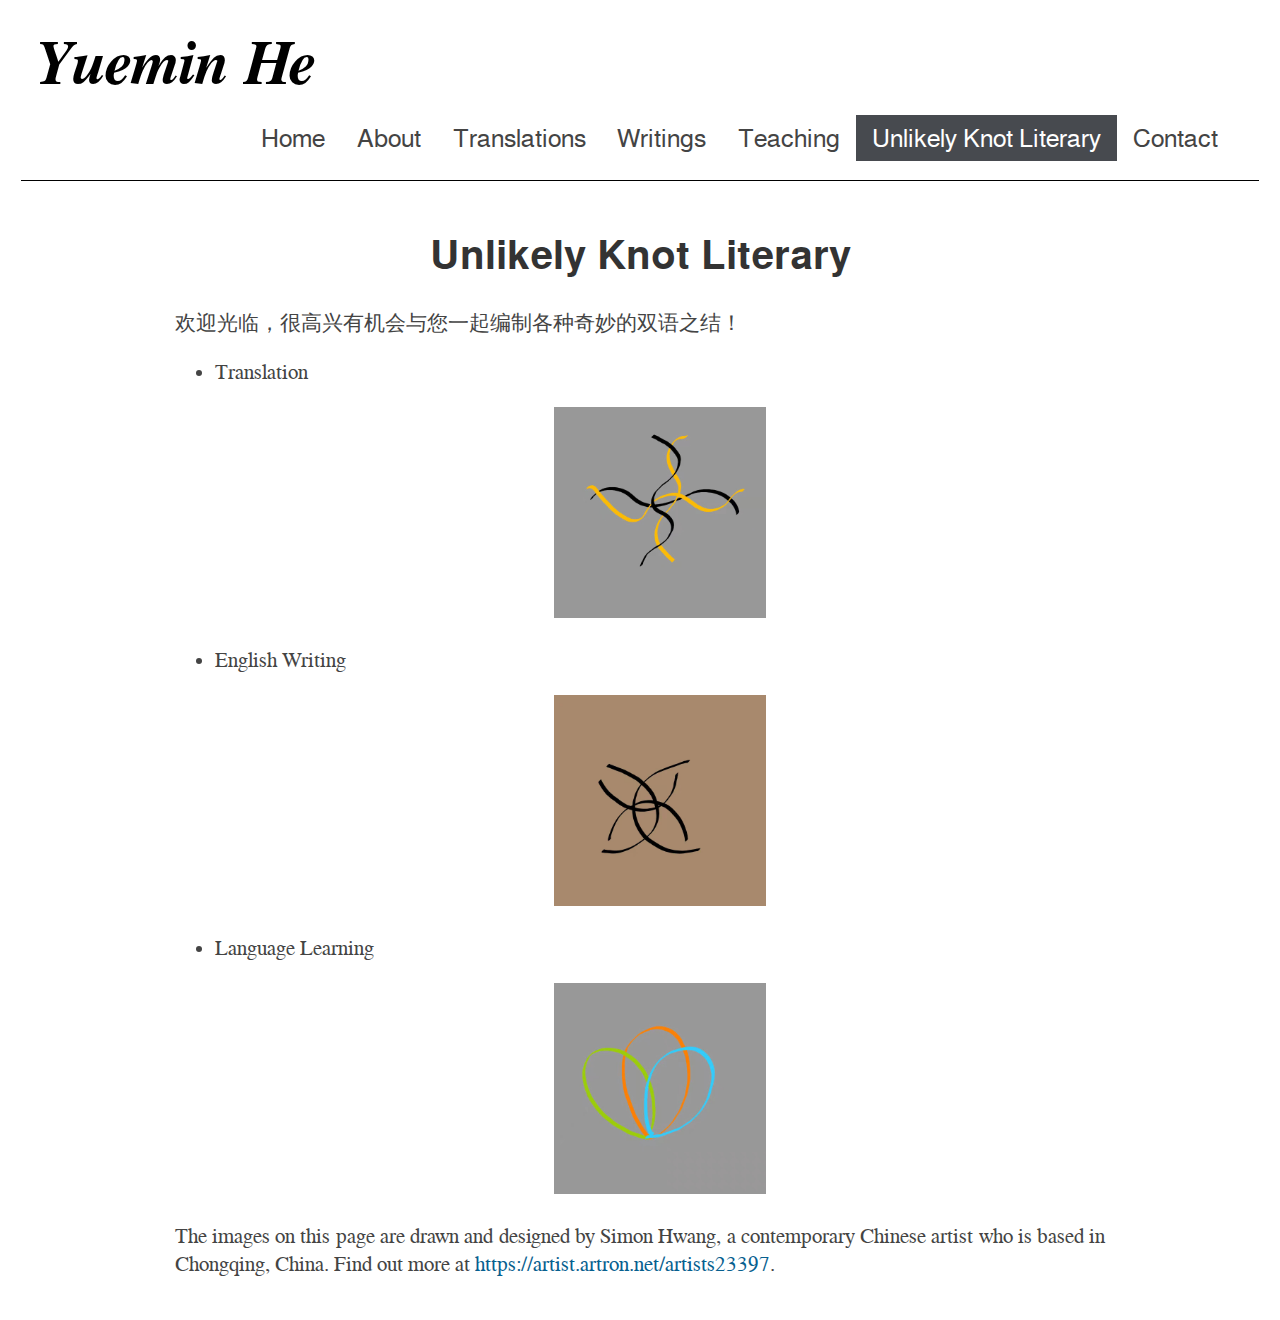
<file: unlikelyknotliterary/index.html>
<!DOCTYPE html>
<html>
<head>
    <title>Yuemin He - Unlikely Knot Literary </title>
    <link rel="stylesheet" type="text/css" href="https://wanhe1993.github.io/css/fonts.css">
    <link rel="stylesheet" type="text/css" href="https://wanhe1993.github.io/css/fontawesome.css">
    <link rel="stylesheet" type="text/css" href="https://wanhe1993.github.io/css/styles.css">
    
    <link rel="icon" href=https://wanhe1993.github.io/img/icon.png>
    <meta charset="UTF-8">
    <meta name="author" content="Richard Wan">
    <meta name="viewport" content="width=device-width, initial-scale=1.0">
    </head>
<body>
<header class="page-header">
    <div class="myname"> 
        <h2><a href="https://wanhe1993.github.io/">Yuemin He</a></h2> 
    </div>
    <nav>
        <ul class="navbar">
            <li class="">
                <a href="/">
                    <span>Home</span>
                </a>
            </li>
            <li class="">
                <a href="/about/">
                    <span>About</span>
                </a>
            </li>
            <li class="">
                <a href="/translation/">
                    <span>Translations</span>
                </a>
            </li>
            <li class="">
                <a href="/writing/">
                    <span>Writings</span>
                </a>
            </li>
            <li class="">
                <a href="/teaching/">
                    <span>Teaching</span>
                </a>
            </li>
            <li class="activetab">
                <a href="/unlikelyknotliterary/">
                    <span>Unlikely Knot Literary</span>
                </a>
            </li>
            <li class="">
                <a href="/contact/">
                    <span>Contact</span>
                </a>
            </li>
        </ul>
    </nav>
</header>
<div id="content">
    <main>
        <article>
            
            <h1 class="page-title">Unlikely Knot Literary</h1>
            
                <p>欢迎光临，很高兴有机会与您一起编制各种奇妙的双语之结！</p>
<ul>
<li>
<p>Translation
<figure class="image-shortcode center" 
         style="width: 10em;">
    <img src="https://wanhe1993.github.io/img/translation.jpg"/> 
</figure>
</p>
</li>
<li>
<p>English Writing
<figure class="image-shortcode center" 
         style="width: 10em;">
    <img src="https://wanhe1993.github.io/img/englishwriting.jpg"/> 
</figure>
</p>
</li>
<li>
<p>Language Learning
<figure class="image-shortcode center" 
         style="width: 10em;">
    <img src="https://wanhe1993.github.io/img/languagelearning.jpg"/> 
</figure>
</p>
</li>
</ul>
<p>The images on this page are drawn and designed by Simon Hwang, a contemporary Chinese artist who is based in Chongqing, China. Find out more at <a href="https://artist.artron.net/artists23397">https://artist.artron.net/artists23397</a>.</p>

            
        </article>
    </main>

        </div>
    </body>
</html>
</file>
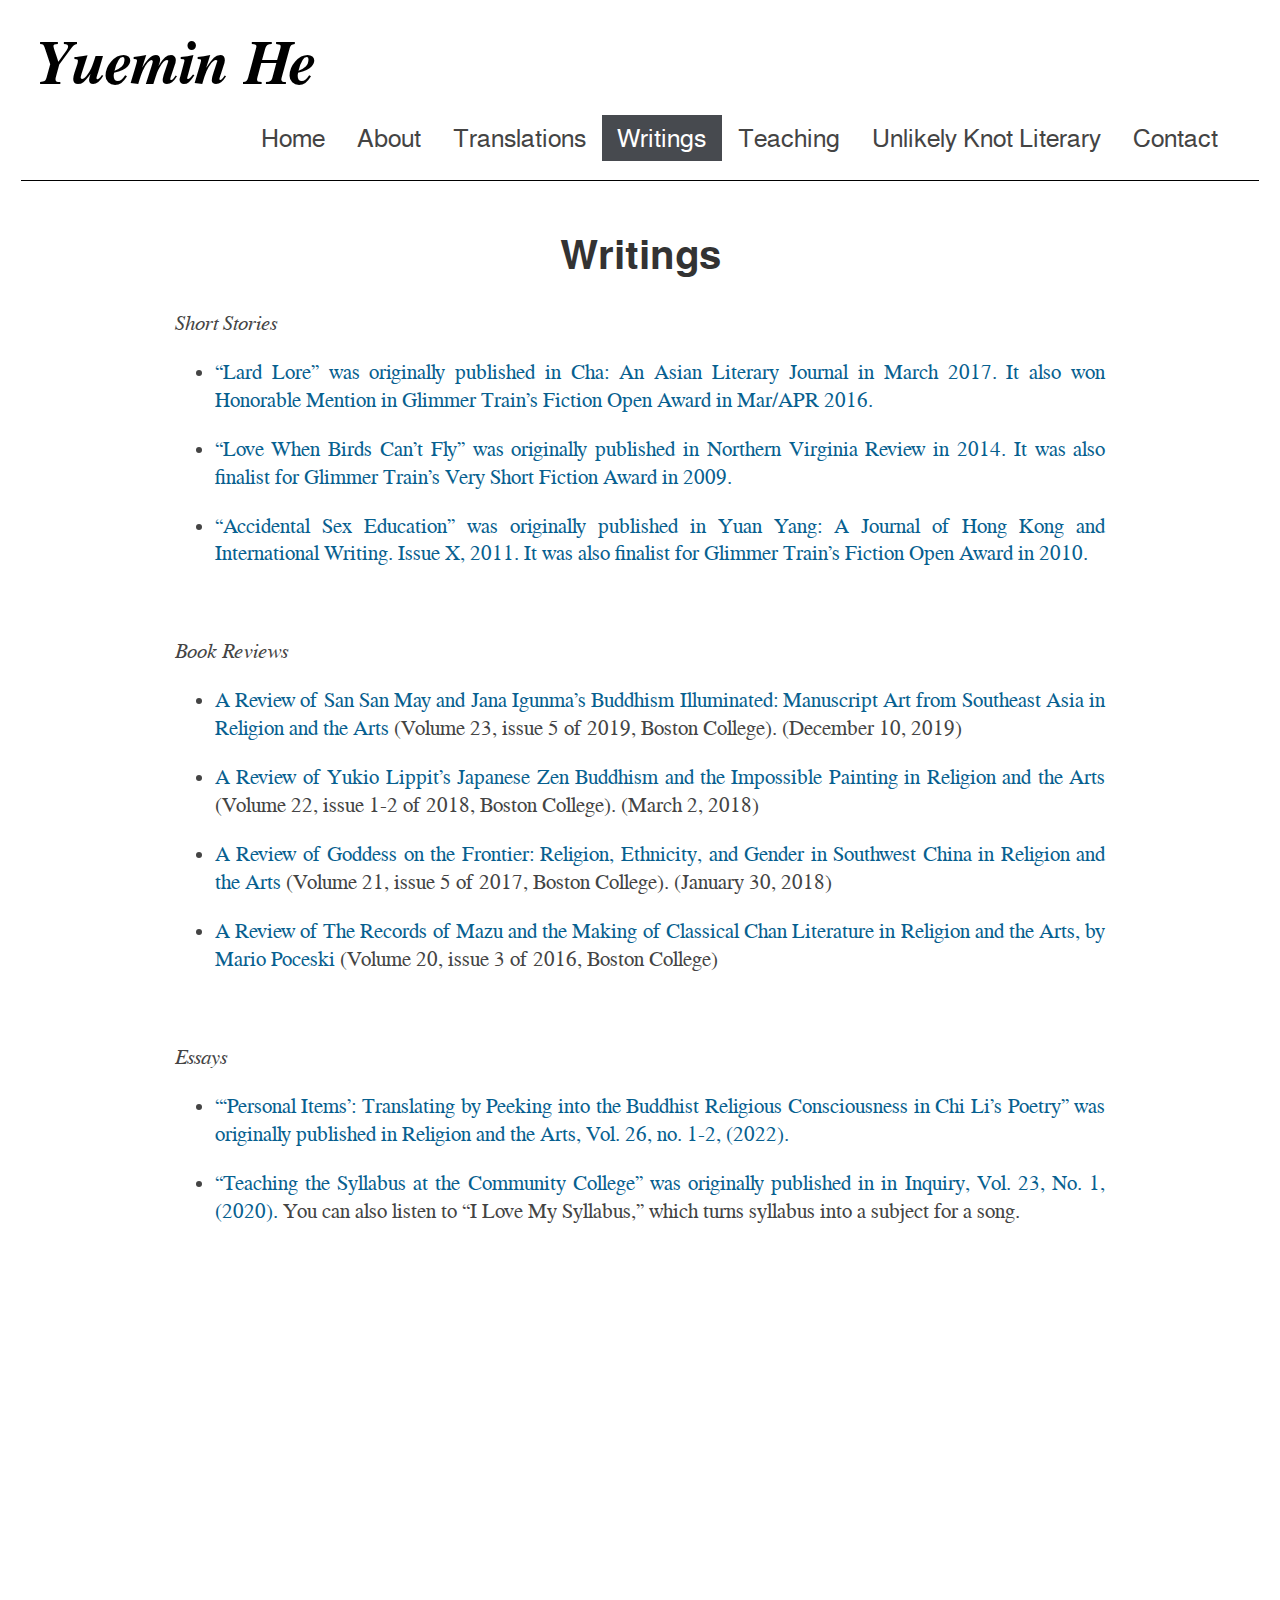
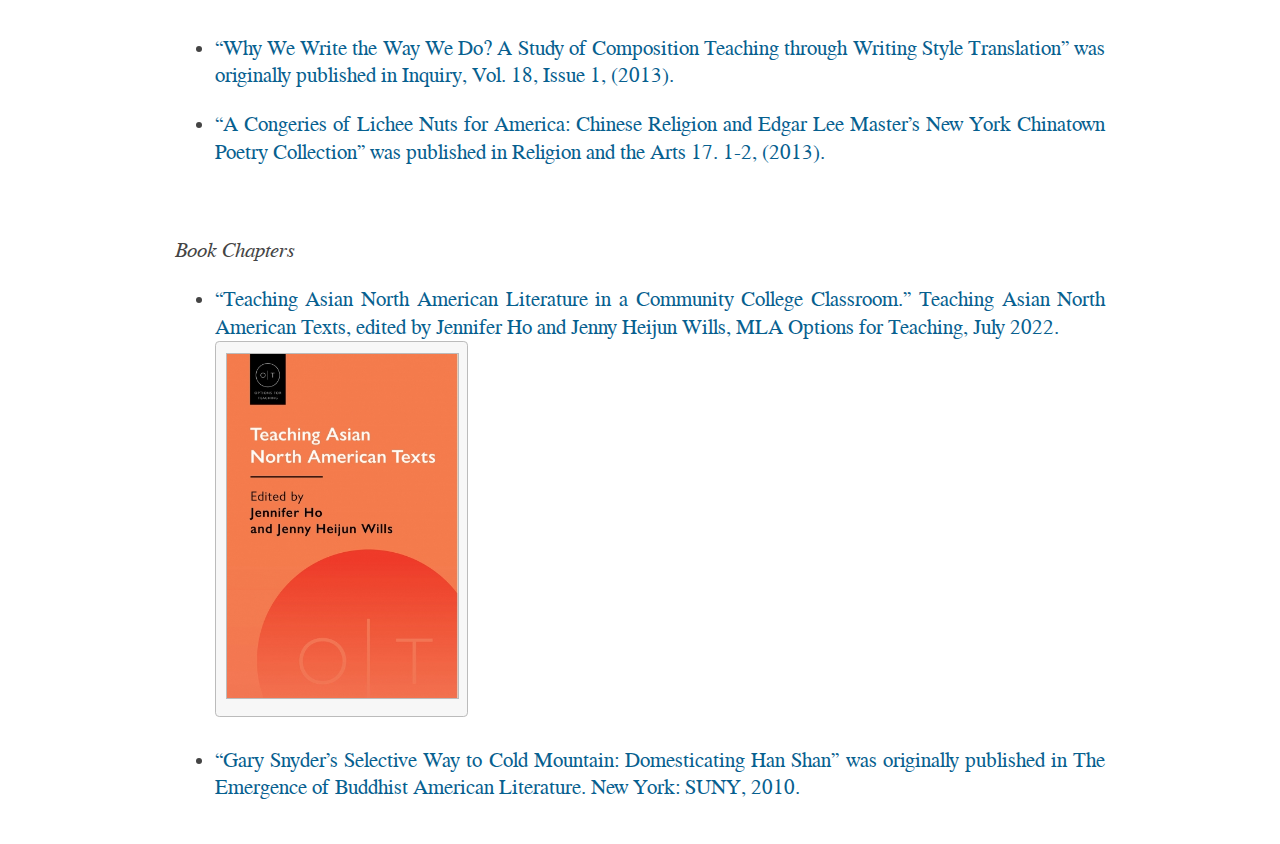
<file: writing/index.html>
<!DOCTYPE html>
<html>
<head>
    <title>Yuemin He - Writings </title>
    <link rel="stylesheet" type="text/css" href="https://wanhe1993.github.io/css/fonts.css">
    <link rel="stylesheet" type="text/css" href="https://wanhe1993.github.io/css/fontawesome.css">
    <link rel="stylesheet" type="text/css" href="https://wanhe1993.github.io/css/styles.css">
    
    <link rel="icon" href=https://wanhe1993.github.io/img/icon.png>
    <meta charset="UTF-8">
    <meta name="author" content="Richard Wan">
    <meta name="viewport" content="width=device-width, initial-scale=1.0">
    </head>
<body>
<header class="page-header">
    <div class="myname"> 
        <h2><a href="https://wanhe1993.github.io/">Yuemin He</a></h2> 
    </div>
    <nav>
        <ul class="navbar">
            <li class="">
                <a href="/">
                    <span>Home</span>
                </a>
            </li>
            <li class="">
                <a href="/about/">
                    <span>About</span>
                </a>
            </li>
            <li class="">
                <a href="/translation/">
                    <span>Translations</span>
                </a>
            </li>
            <li class="activetab">
                <a href="/writing/">
                    <span>Writings</span>
                </a>
            </li>
            <li class="">
                <a href="/teaching/">
                    <span>Teaching</span>
                </a>
            </li>
            <li class="">
                <a href="/unlikelyknotliterary/">
                    <span>Unlikely Knot Literary</span>
                </a>
            </li>
            <li class="">
                <a href="/contact/">
                    <span>Contact</span>
                </a>
            </li>
        </ul>
    </nav>
</header>
<div id="content">
    <main>
        <article>
            
            <h1 class="page-title">Writings</h1>
            
                <p><em>Short Stories</em></p>
<ul>
<li>
<p><a href="https://www.asiancha.com/content/view/2649/605/">&ldquo;Lard Lore&rdquo; was originally published in Cha: An Asian Literary Journal in March 2017. It also won Honorable Mention in Glimmer Train’s Fiction Open Award in Mar/APR 2016.</a></p>
</li>
<li>
<p><a href="/doc/Love_When_Birds_Can't_Fly.pdf">&ldquo;Love When Birds Can’t Fly&rdquo; was originally published in Northern Virginia Review in 2014. It was also finalist for Glimmer Train&rsquo;s Very Short Fiction Award in 2009.</a></p>
</li>
<li>
<p><a href="/doc/Accidental_Sex_Education.pdf">&ldquo;Accidental Sex Education&rdquo; was originally published in Yuan Yang: A Journal of Hong Kong and International Writing. Issue X, 2011. It was also finalist for Glimmer Train&rsquo;s Fiction Open Award in 2010.</a></p>
</li>
</ul>
<br/>

<p><em>Book Reviews</em></p>
<ul>
<li>
<p><a href="https://brill.com/view/journals/rart/23/5/rart.23.issue-5.xml">A Review of San San May and Jana Igunma’s Buddhism Illuminated: Manuscript Art from Southeast Asia in Religion and the Arts</a> (Volume 23, issue 5 of 2019, Boston College). (December 10, 2019)</p>
</li>
<li>
<p><a href="https://booksandjournals.brillonline.com/content/journals/15685292/22/1-2">A Review of Yukio Lippit’s Japanese Zen Buddhism and the Impossible Painting in Religion and the Arts</a> (Volume 22, issue 1-2 of 2018, Boston College). (March 2, 2018)</p>
</li>
<li>
<p><a href="https://booksandjournals.brillonline.com/content/journals/15685292/21/5">A Review of Goddess on the Frontier: Religion, Ethnicity, and Gender in Southwest China in Religion and the Arts</a> (Volume 21, issue 5 of 2017, Boston College). (January 30, 2018)</p>
</li>
<li>
<p><a href="https://brill.com/view/journals/rart/20/3/article-p385_9.xml?language=en">A Review of The Records of Mazu and the Making of Classical Chan Literature in Religion and the Arts, by Mario Poceski</a> (Volume 20, issue 3 of 2016, Boston College)</p>
</li>
</ul>
<br/>

<p><em>Essays</em></p>
<ul>
<li>
<p><a href="https://brill.com/view/journals/rart/26/1-2/rart.26.issue-1-2.xml">“‘Personal Items’: Translating by Peeking into the Buddhist Religious Consciousness in Chi Li’s Poetry” was originally published in Religion and the Arts, Vol. 26, no. 1-2, (2022).</a></p>
</li>
<li>
<p><a href="https://commons.vccs.edu/inquiry/vol23/iss1/7/">&ldquo;Teaching the Syllabus at the Community College&rdquo; was originally published in in Inquiry, Vol. 23, No. 1, (2020).</a>
You can also listen to &ldquo;I Love My Syllabus,&rdquo; which turns syllabus into a subject for a song.


<div class="embed video-player" style="text-align:center;">
<iframe id="ytplayer" type="text/html" width="640" height="360" src="https://www.youtube.com/embed/gZKgPnNTIxY" frameborder="0" allowfullscreen>
</iframe>
</div>



</p>
</li>
<li>
<p><a href="https://commons.vccs.edu/inquiry/vol18/iss1/8/">&ldquo;Why We Write the Way We Do? A Study of Composition Teaching through Writing Style Translation&rdquo; was originally published in Inquiry, Vol. 18, Issue 1, (2013).</a></p>
</li>
<li>
<p><a href="https://brill.com/view/journals/rart/17/1-2/article-p135_7.xml?language=en">“A Congeries of Lichee Nuts for America: Chinese Religion and Edgar Lee Master’s New York Chinatown Poetry Collection” was published in Religion and the Arts 17. 1-2, (2013).</a></p>
</li>
</ul>
<br/>

<p><em>Book Chapters</em></p>
<ul>
<li><a href="https://www.mla.org/Publications/Bookstore/Options-for-Teaching/Teaching-Asian-North-American-Texts">“Teaching Asian North American Literature in a Community College Classroom.” Teaching Asian North American Texts, edited by Jennifer Ho and Jenny Heijun Wills, MLA Options for Teaching, July 2022.</a>
<figure class="image-shortcode frame left" 
         style="width: 12em;">
    <img src="https://wanhe1993.github.io/img/TeachingAsianNorthAmericanTexts.jpg"/> 
</figure>
</li>
</ul>
<br/><br/><br/><br/><br/><br/><br/><br/><br/><br/><br/><br/><br/>

<ul>
<li><a href="https://www.sunypress.edu/p-4811-the-emergence-of-buddhist-ameri.aspx">&ldquo;Gary Snyder’s Selective Way to Cold Mountain: Domesticating Han Shan&rdquo; was originally published in The Emergence of Buddhist American Literature. New York: SUNY, 2010.</a></li>
</ul>

            
        </article>
    </main>

        </div>
    </body>
</html>
</file>
